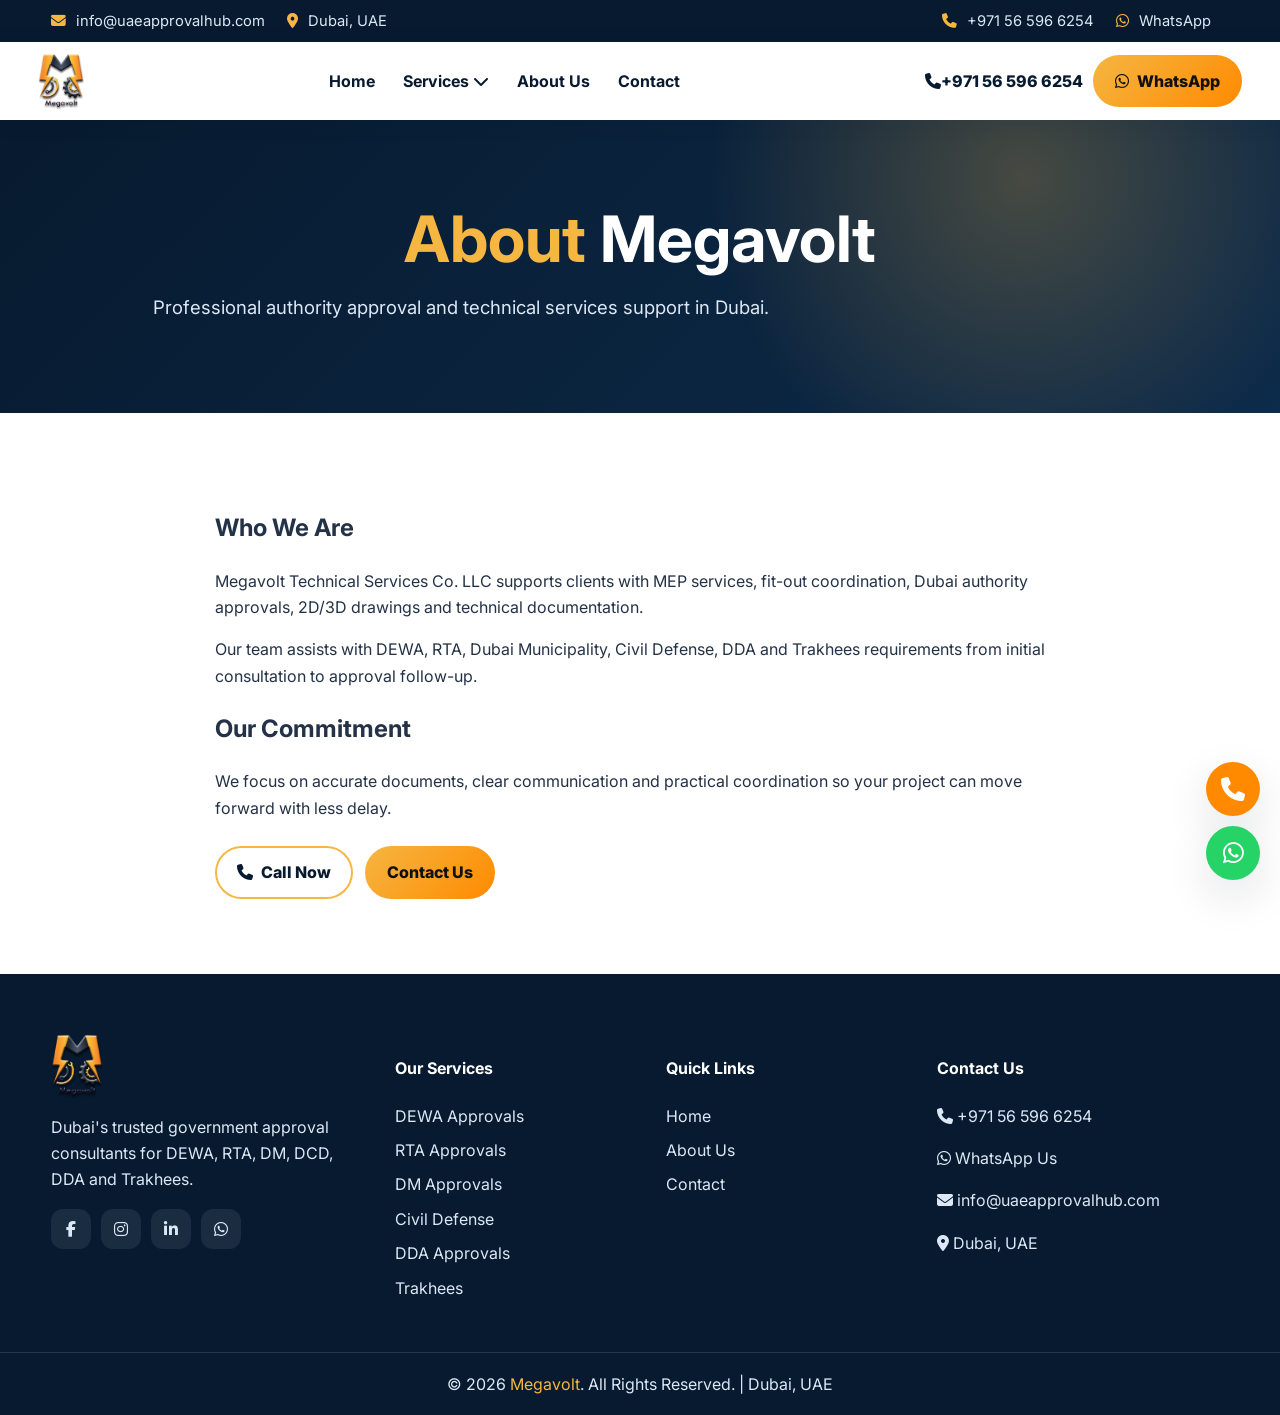
<file: about.html>
<!DOCTYPE html>
<html lang="en">
<head>
<meta charset="UTF-8" />
<meta name="viewport" content="width=device-width, initial-scale=1.0" />
<title>About Megavolt | Dubai Approval Consultants</title>
<meta name="description" content="About Megavolt Technical Services Co LLC, Dubai approval consultants for DEWA, RTA, DM, DCD, DDA and Trakhees." />
<meta name="keywords" content="Dubai approvals, authority approvals, DEWA, RTA, DM, DCD, DDA, Trakhees" />
<link rel="stylesheet" href="css/style.css" />
<link rel="stylesheet" href="https://cdnjs.cloudflare.com/ajax/libs/font-awesome/6.5.0/css/all.min.css" />
<link href="https://fonts.googleapis.com/css2?family=Inter:wght@400;500;600;700;800;900&display=swap" rel="stylesheet" />
<!-- Google Tag Manager -->
<script>
(function(w,d,s,l,i){w[l]=w[l]||[];w[l].push({'gtm.start':
new Date().getTime(),event:'gtm.js'});var f=d.getElementsByTagName(s)[0],
j=d.createElement(s),dl=l!='dataLayer'?'&l='+l:'';j.async=true;j.src=
'https://www.googletagmanager.com/gtm.js?id='+i+dl;
f.parentNode.insertBefore(j,f);
})(window,document,'script','dataLayer','GTM-P4CZBRNS');
</script>
<!-- End Google Tag Manager -->
</head>
<body>
<!-- Google Tag Manager (noscript) -->
<noscript>
<iframe src="https://www.googletagmanager.com/ns.html?id=GTM-P4CZBRNS"
height="0" width="0"
style="display:none;visibility:hidden"></iframe>
</noscript>
<!-- End Google Tag Manager (noscript) -->
<div class="top-bar">
  <div class="container top-bar-content">
    <div class="top-bar-left">
      <a href="mailto:info@uaeapprovalhub.com"><i class="fas fa-envelope"></i> info@uaeapprovalhub.com</a>
      <a href="https://maps.google.com/?q=Dubai,UAE" target="_blank" rel="noopener"><i class="fas fa-map-marker-alt"></i> Dubai, UAE</a>
    </div>
    <div class="top-bar-right">
      <a class="call-link" href="tel:+971565966254"><i class="fas fa-phone"></i> +971 56 596 6254</a>
      <a href="https://wa.me/971565966254" target="_blank" rel="noopener"><i class="fab fa-whatsapp"></i> WhatsApp</a>
    </div>
  </div>
</div>
<nav class="navbar">
  <div class="nav-container">
    <a href="index.html" class="nav-logo" aria-label="Megavolt home"><img src="images/logo.png" alt="Megavolt Technical Services"></a>
    <ul class="nav-menu" id="navMenu">
<li class="nav-item"><a href="index.html" class="nav-link">Home</a></li>
<li class="nav-item dropdown">
  <a href="#" class="nav-link">Services <i class="fas fa-chevron-down"></i></a>
  <ul class="dropdown-menu">
    <li><a href="dewa.html" class="dropdown-item"><i class="fas fa-bolt"></i> DEWA Approvals</a></li>
    <li><a href="rta.html" class="dropdown-item"><i class="fas fa-road"></i> RTA Approvals</a></li>
    <li><a href="dm.html" class="dropdown-item"><i class="fas fa-landmark"></i> DM Approvals</a></li>
    <li><a href="dcd.html" class="dropdown-item"><i class="fas fa-fire-extinguisher"></i> DCD Civil Defense</a></li>
    <li><a href="dda.html" class="dropdown-item"><i class="fas fa-hard-hat"></i> DDA Approvals</a></li>
    <li><a href="trakhees.html" class="dropdown-item"><i class="fas fa-cogs"></i> Trakhees Approvals</a></li>
  </ul>
</li>
<li class="nav-item"><a href="about.html" class="nav-link">About Us</a></li>
<li class="nav-item"><a href="contact.html" class="nav-link">Contact</a></li>
</ul>
    <div class="nav-cta">
      <a class="nav-phone call-link" href="tel:+971565966254"><i class="fas fa-phone"></i><span>+971 56 596 6254</span></a>
      <a href="https://wa.me/971565966254" class="btn btn-primary" target="_blank" rel="noopener"><i class="fab fa-whatsapp"></i> WhatsApp</a>
    </div>
    <button class="nav-toggle" id="navToggle" aria-label="Open menu"><span></span><span></span><span></span></button>
  </div>
</nav>
<section class="page-hero"><div class="container"><h1><span>About</span> Megavolt</h1><p>Professional authority approval and technical services support in Dubai.</p></div></section>
<section class="section"><div class="container content-narrow"><h2>Who We Are</h2><p>Megavolt Technical Services Co. LLC supports clients with MEP services, fit-out coordination, Dubai authority approvals, 2D/3D drawings and technical documentation.</p><p>Our team assists with DEWA, RTA, Dubai Municipality, Civil Defense, DDA and Trakhees requirements from initial consultation to approval follow-up.</p><h2>Our Commitment</h2><p>We focus on accurate documents, clear communication and practical coordination so your project can move forward with less delay.</p><div class="hero-actions"><a href="tel:+971565966254" class="btn btn-secondary call-link"><i class="fas fa-phone"></i> Call Now</a><a href="contact.html" class="btn btn-primary">Contact Us</a></div></div></section>
<footer class="footer">
  <div class="container footer-grid">
    <div class="footer-brand">
      <a href="index.html" class="footer-logo"><img src="images/logo.png" alt="Megavolt Technical Services"></a>
      <p>Dubai's trusted government approval consultants for DEWA, RTA, DM, DCD, DDA and Trakhees.</p>
      <div class="footer-social">
        <a href="#" aria-label="Facebook"><i class="fab fa-facebook-f"></i></a>
        <a href="#" aria-label="Instagram"><i class="fab fa-instagram"></i></a>
        <a href="#" aria-label="LinkedIn"><i class="fab fa-linkedin-in"></i></a>
        <a href="https://wa.me/971565966254" target="_blank" rel="noopener" aria-label="WhatsApp"><i class="fab fa-whatsapp"></i></a>
      </div>
    </div>
    <div class="footer-col">
      <h4>Our Services</h4>
      <ul>
        <li><a href="dewa.html">DEWA Approvals</a></li><li><a href="rta.html">RTA Approvals</a></li>
        <li><a href="dm.html">DM Approvals</a></li><li><a href="dcd.html">Civil Defense</a></li>
        <li><a href="dda.html">DDA Approvals</a></li><li><a href="trakhees.html">Trakhees</a></li>
      </ul>
    </div>
    <div class="footer-col">
      <h4>Quick Links</h4><ul><li><a href="index.html">Home</a></li><li><a href="about.html">About Us</a></li><li><a href="contact.html">Contact</a></li></ul>
    </div>
    <div class="footer-col">
      <h4>Contact Us</h4>
      <p><a class="call-link" href="tel:+971565966254"><i class="fas fa-phone"></i> +971 56 596 6254</a></p>
      <p><a href="https://wa.me/971565966254" target="_blank" rel="noopener"><i class="fab fa-whatsapp"></i> WhatsApp Us</a></p>
      <p><a href="mailto:info@uaeapprovalhub.com"><i class="fas fa-envelope"></i> info@uaeapprovalhub.com</a></p>
      <p><i class="fas fa-map-marker-alt"></i> Dubai, UAE</p>
    </div>
  </div>
  <div class="footer-bottom">© 2026 <span>Megavolt</span>. All Rights Reserved. | Dubai, UAE</div>
</footer>
<a href="tel:+971565966254" class="call-float" aria-label="Call Megavolt"><i class="fas fa-phone"></i></a>
<a href="https://wa.me/971565966254" class="whatsapp-float" target="_blank" rel="noopener" aria-label="WhatsApp Megavolt"><i class="fab fa-whatsapp"></i></a>
<script src="js/main.js"></script>
</body></html>
</file>
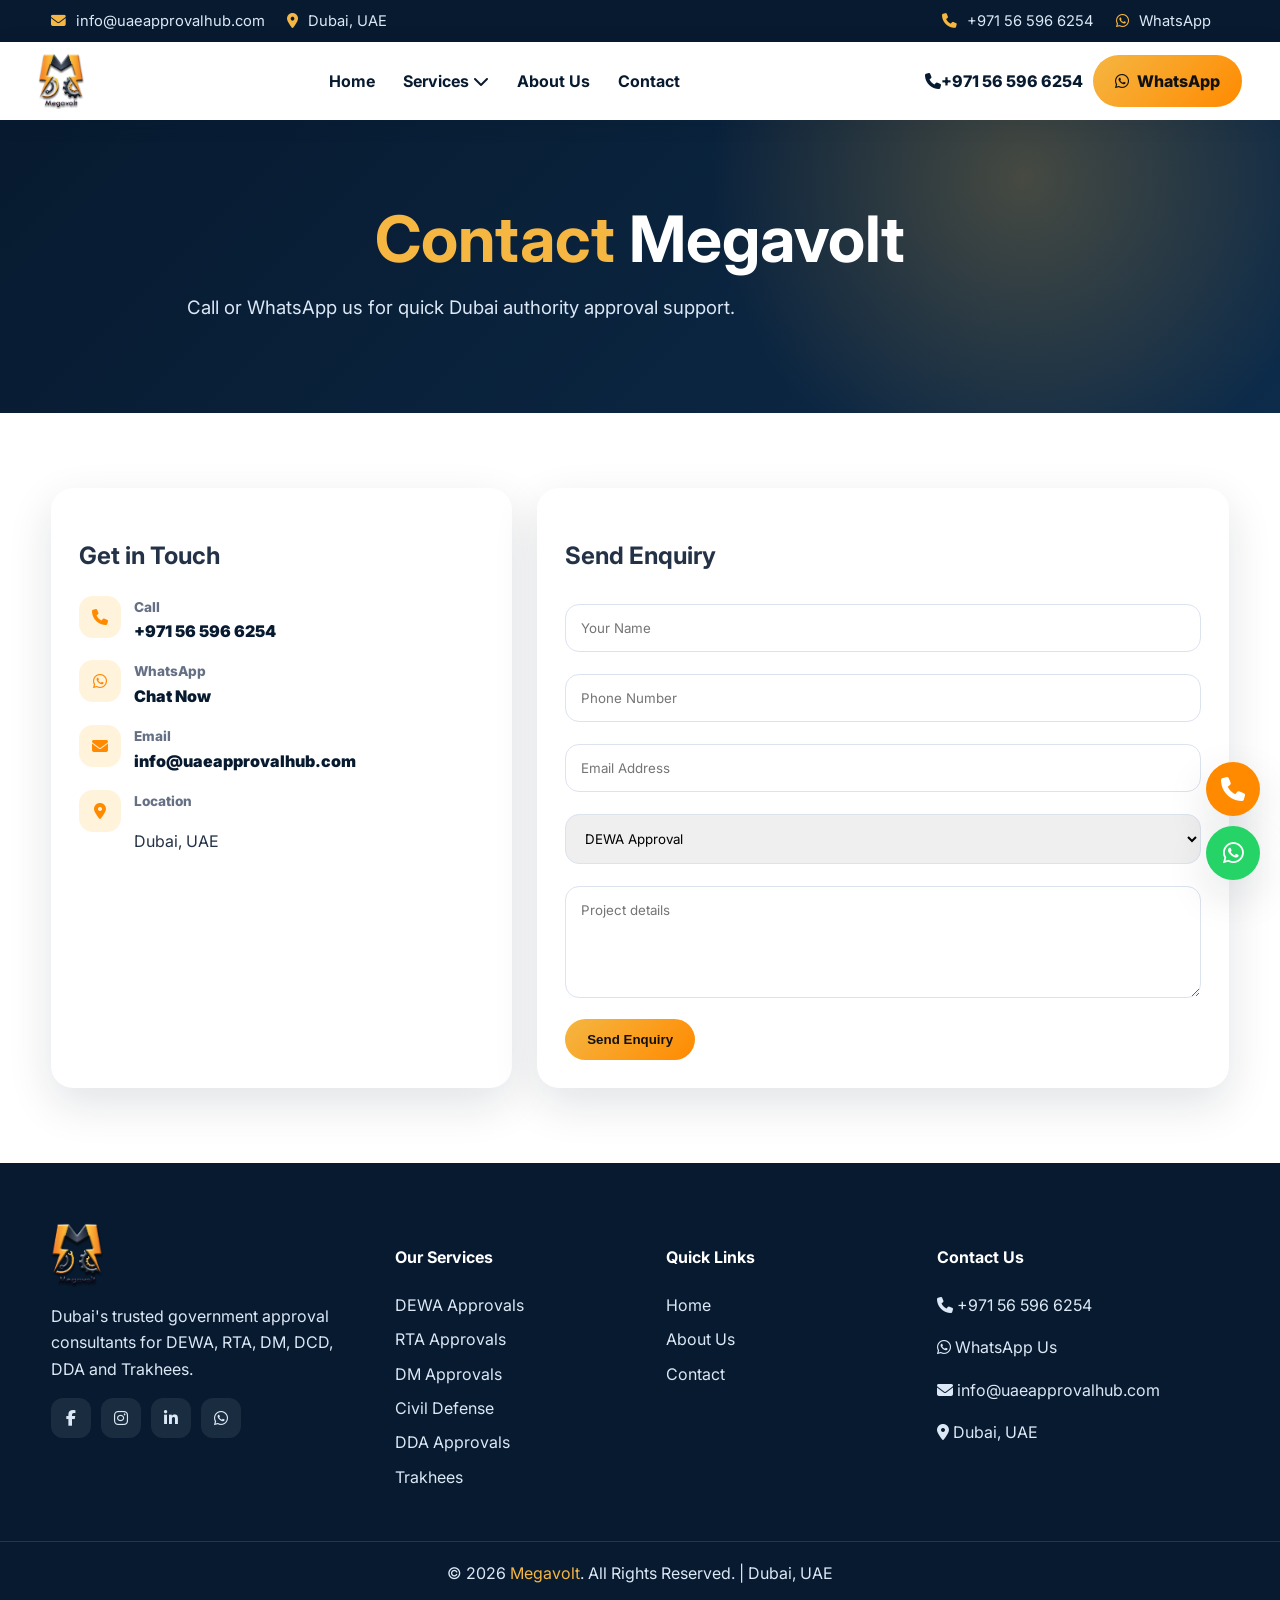
<file: contact.html>
<!DOCTYPE html>
<html lang="en">
<head>
<meta charset="UTF-8" />
<meta name="viewport" content="width=device-width, initial-scale=1.0" />
<title>Contact Megavolt | Dubai Authority Approval Support</title>
<meta name="description" content="Contact Megavolt for DEWA, RTA, DM, DCD, DDA and Trakhees approvals in Dubai." />
<meta name="keywords" content="Dubai approvals, authority approvals, DEWA, RTA, DM, DCD, DDA, Trakhees" />
<link rel="stylesheet" href="css/style.css" />
<link rel="stylesheet" href="https://cdnjs.cloudflare.com/ajax/libs/font-awesome/6.5.0/css/all.min.css" />
<link href="https://fonts.googleapis.com/css2?family=Inter:wght@400;500;600;700;800;900&display=swap" rel="stylesheet" />
<!-- Google Tag Manager -->
<script>
(function(w,d,s,l,i){w[l]=w[l]||[];w[l].push({'gtm.start':
new Date().getTime(),event:'gtm.js'});var f=d.getElementsByTagName(s)[0],
j=d.createElement(s),dl=l!='dataLayer'?'&l='+l:'';j.async=true;j.src=
'https://www.googletagmanager.com/gtm.js?id='+i+dl;
f.parentNode.insertBefore(j,f);
})(window,document,'script','dataLayer','GTM-P4CZBRNS');
</script>
<!-- End Google Tag Manager -->
</head>
<body>
<!-- Google Tag Manager (noscript) -->
<noscript>
<iframe src="https://www.googletagmanager.com/ns.html?id=GTM-P4CZBRNS"
height="0" width="0"
style="display:none;visibility:hidden"></iframe>
</noscript>
<!-- End Google Tag Manager (noscript) -->
<div class="top-bar">
  <div class="container top-bar-content">
    <div class="top-bar-left">
      <a href="mailto:info@uaeapprovalhub.com"><i class="fas fa-envelope"></i> info@uaeapprovalhub.com</a>
      <a href="https://maps.google.com/?q=Dubai,UAE" target="_blank" rel="noopener"><i class="fas fa-map-marker-alt"></i> Dubai, UAE</a>
    </div>
    <div class="top-bar-right">
      <a class="call-link" href="tel:+971565966254"><i class="fas fa-phone"></i> +971 56 596 6254</a>
      <a href="https://wa.me/971565966254" target="_blank" rel="noopener"><i class="fab fa-whatsapp"></i> WhatsApp</a>
    </div>
  </div>
</div>
<nav class="navbar">
  <div class="nav-container">
    <a href="index.html" class="nav-logo" aria-label="Megavolt home"><img src="images/logo.png" alt="Megavolt Technical Services"></a>
    <ul class="nav-menu" id="navMenu">
<li class="nav-item"><a href="index.html" class="nav-link">Home</a></li>
<li class="nav-item dropdown">
  <a href="#" class="nav-link">Services <i class="fas fa-chevron-down"></i></a>
  <ul class="dropdown-menu">
    <li><a href="dewa.html" class="dropdown-item"><i class="fas fa-bolt"></i> DEWA Approvals</a></li>
    <li><a href="rta.html" class="dropdown-item"><i class="fas fa-road"></i> RTA Approvals</a></li>
    <li><a href="dm.html" class="dropdown-item"><i class="fas fa-landmark"></i> DM Approvals</a></li>
    <li><a href="dcd.html" class="dropdown-item"><i class="fas fa-fire-extinguisher"></i> DCD Civil Defense</a></li>
    <li><a href="dda.html" class="dropdown-item"><i class="fas fa-hard-hat"></i> DDA Approvals</a></li>
    <li><a href="trakhees.html" class="dropdown-item"><i class="fas fa-cogs"></i> Trakhees Approvals</a></li>
  </ul>
</li>
<li class="nav-item"><a href="about.html" class="nav-link">About Us</a></li>
<li class="nav-item"><a href="contact.html" class="nav-link">Contact</a></li>
</ul>
    <div class="nav-cta">
      <a class="nav-phone call-link" href="tel:+971565966254"><i class="fas fa-phone"></i><span>+971 56 596 6254</span></a>
      <a href="https://wa.me/971565966254" class="btn btn-primary" target="_blank" rel="noopener"><i class="fab fa-whatsapp"></i> WhatsApp</a>
    </div>
    <button class="nav-toggle" id="navToggle" aria-label="Open menu"><span></span><span></span><span></span></button>
  </div>
</nav>
<section class="page-hero"><div class="container"><h1><span>Contact</span> Megavolt</h1><p>Call or WhatsApp us for quick Dubai authority approval support.</p></div></section>
<section class="section"><div class="container contact-grid">
  <div class="contact-card"><h2>Get in Touch</h2><div class="contact-item"><i class="fas fa-phone"></i><div><span>Call</span><a class="call-link" href="tel:+971565966254">+971 56 596 6254</a></div></div><div class="contact-item"><i class="fab fa-whatsapp"></i><div><span>WhatsApp</span><a href="https://wa.me/971565966254" target="_blank" rel="noopener">Chat Now</a></div></div><div class="contact-item"><i class="fas fa-envelope"></i><div><span>Email</span><a href="mailto:info@uaeapprovalhub.com">info@uaeapprovalhub.com</a></div></div><div class="contact-item"><i class="fas fa-map-marker-alt"></i><div><span>Location</span><p>Dubai, UAE</p></div></div></div>
  <form class="contact-form" action="mailto:info@uaeapprovalhub.com" method="post" enctype="text/plain"><h2>Send Enquiry</h2><input name="Name" placeholder="Your Name" required><input name="Phone" placeholder="Phone Number" required><input name="Email" type="email" placeholder="Email Address"><select name="Service"><option>DEWA Approval</option><option>RTA Approval</option><option>DM Approval</option><option>DCD Approval</option><option>DDA Approval</option><option>Trakhees Approval</option></select><textarea name="Message" placeholder="Project details" rows="5"></textarea><button class="btn btn-primary" type="submit">Send Enquiry</button></form>
</div></section>
<footer class="footer">
  <div class="container footer-grid">
    <div class="footer-brand">
      <a href="index.html" class="footer-logo"><img src="images/logo.png" alt="Megavolt Technical Services"></a>
      <p>Dubai's trusted government approval consultants for DEWA, RTA, DM, DCD, DDA and Trakhees.</p>
      <div class="footer-social">
        <a href="#" aria-label="Facebook"><i class="fab fa-facebook-f"></i></a>
        <a href="#" aria-label="Instagram"><i class="fab fa-instagram"></i></a>
        <a href="#" aria-label="LinkedIn"><i class="fab fa-linkedin-in"></i></a>
        <a href="https://wa.me/971565966254" target="_blank" rel="noopener" aria-label="WhatsApp"><i class="fab fa-whatsapp"></i></a>
      </div>
    </div>
    <div class="footer-col">
      <h4>Our Services</h4>
      <ul>
        <li><a href="dewa.html">DEWA Approvals</a></li><li><a href="rta.html">RTA Approvals</a></li>
        <li><a href="dm.html">DM Approvals</a></li><li><a href="dcd.html">Civil Defense</a></li>
        <li><a href="dda.html">DDA Approvals</a></li><li><a href="trakhees.html">Trakhees</a></li>
      </ul>
    </div>
    <div class="footer-col">
      <h4>Quick Links</h4><ul><li><a href="index.html">Home</a></li><li><a href="about.html">About Us</a></li><li><a href="contact.html">Contact</a></li></ul>
    </div>
    <div class="footer-col">
      <h4>Contact Us</h4>
      <p><a class="call-link" href="tel:+971565966254"><i class="fas fa-phone"></i> +971 56 596 6254</a></p>
      <p><a href="https://wa.me/971565966254" target="_blank" rel="noopener"><i class="fab fa-whatsapp"></i> WhatsApp Us</a></p>
      <p><a href="mailto:info@uaeapprovalhub.com"><i class="fas fa-envelope"></i> info@uaeapprovalhub.com</a></p>
      <p><i class="fas fa-map-marker-alt"></i> Dubai, UAE</p>
    </div>
  </div>
  <div class="footer-bottom">© 2026 <span>Megavolt</span>. All Rights Reserved. | Dubai, UAE</div>
</footer>
<a href="tel:+971565966254" class="call-float" aria-label="Call Megavolt"><i class="fas fa-phone"></i></a>
<a href="https://wa.me/971565966254" class="whatsapp-float" target="_blank" rel="noopener" aria-label="WhatsApp Megavolt"><i class="fab fa-whatsapp"></i></a>
<script src="js/main.js"></script>
</body></html>
</file>
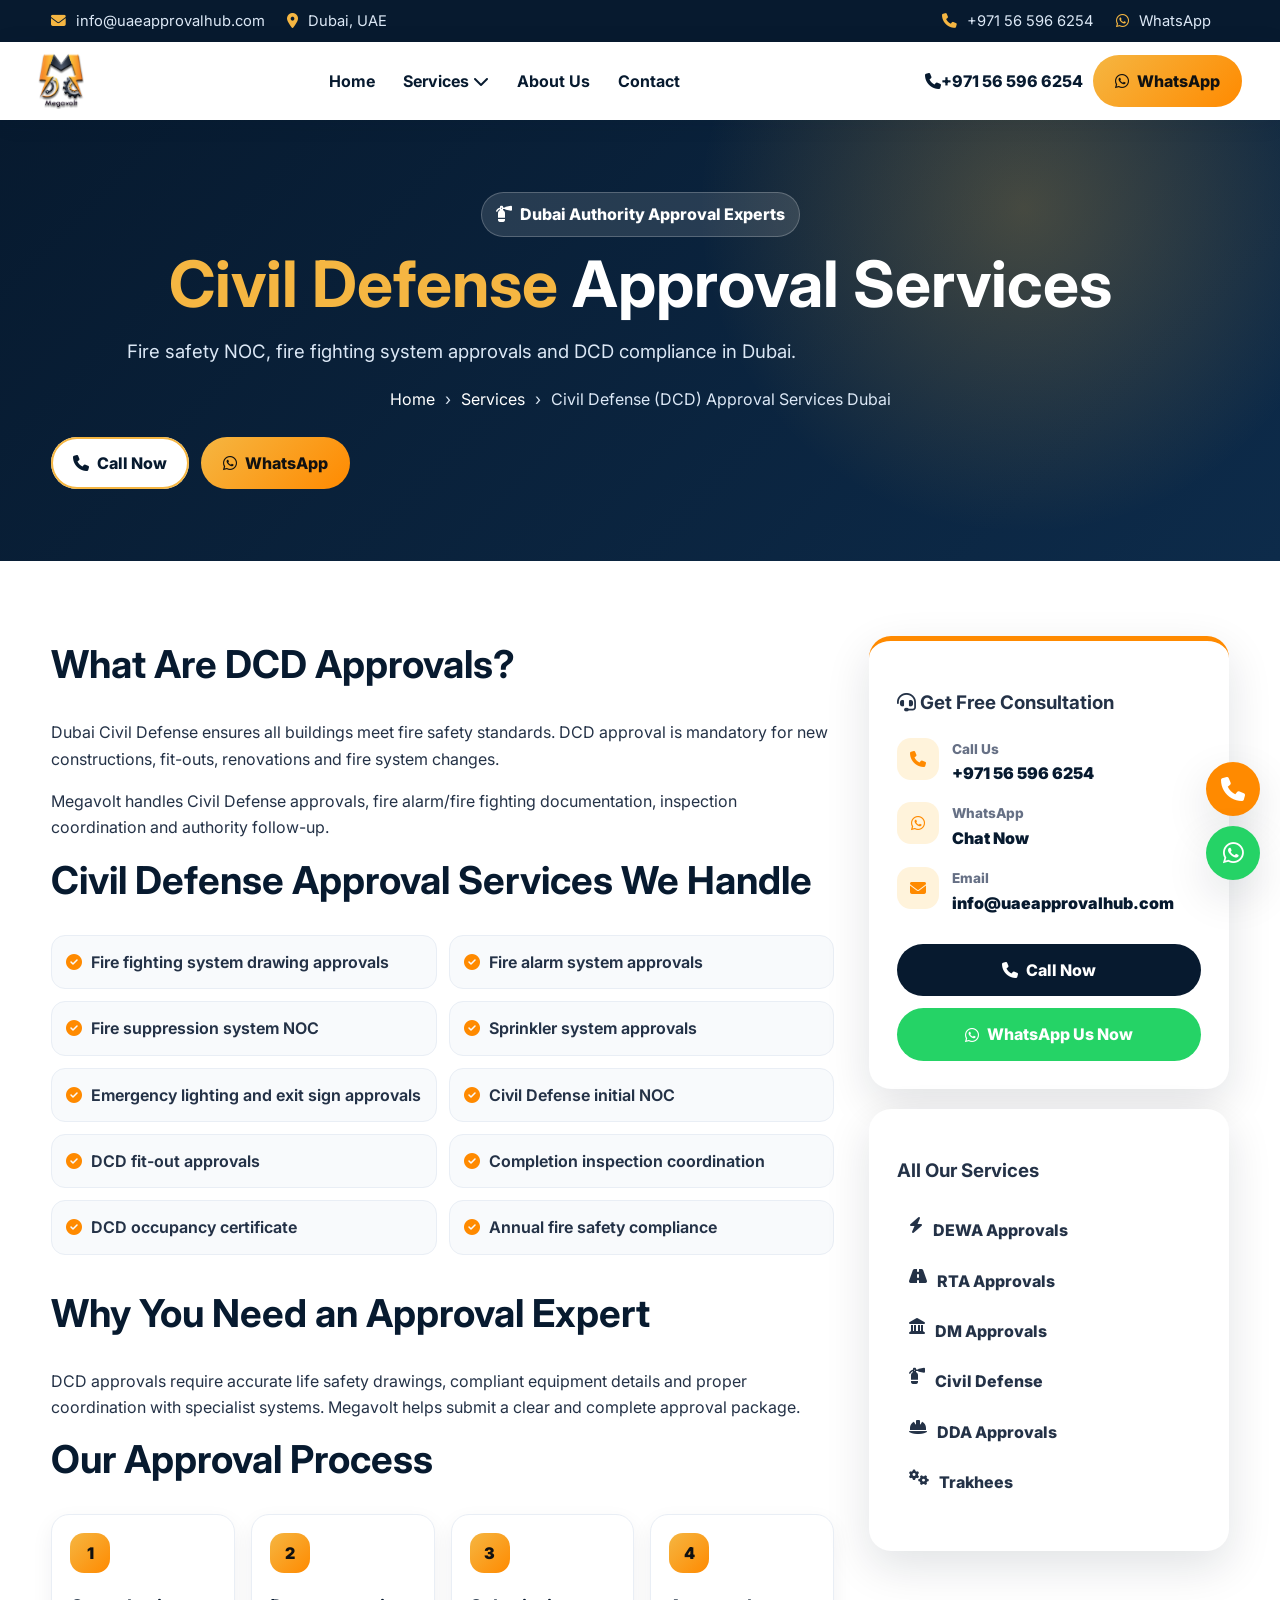
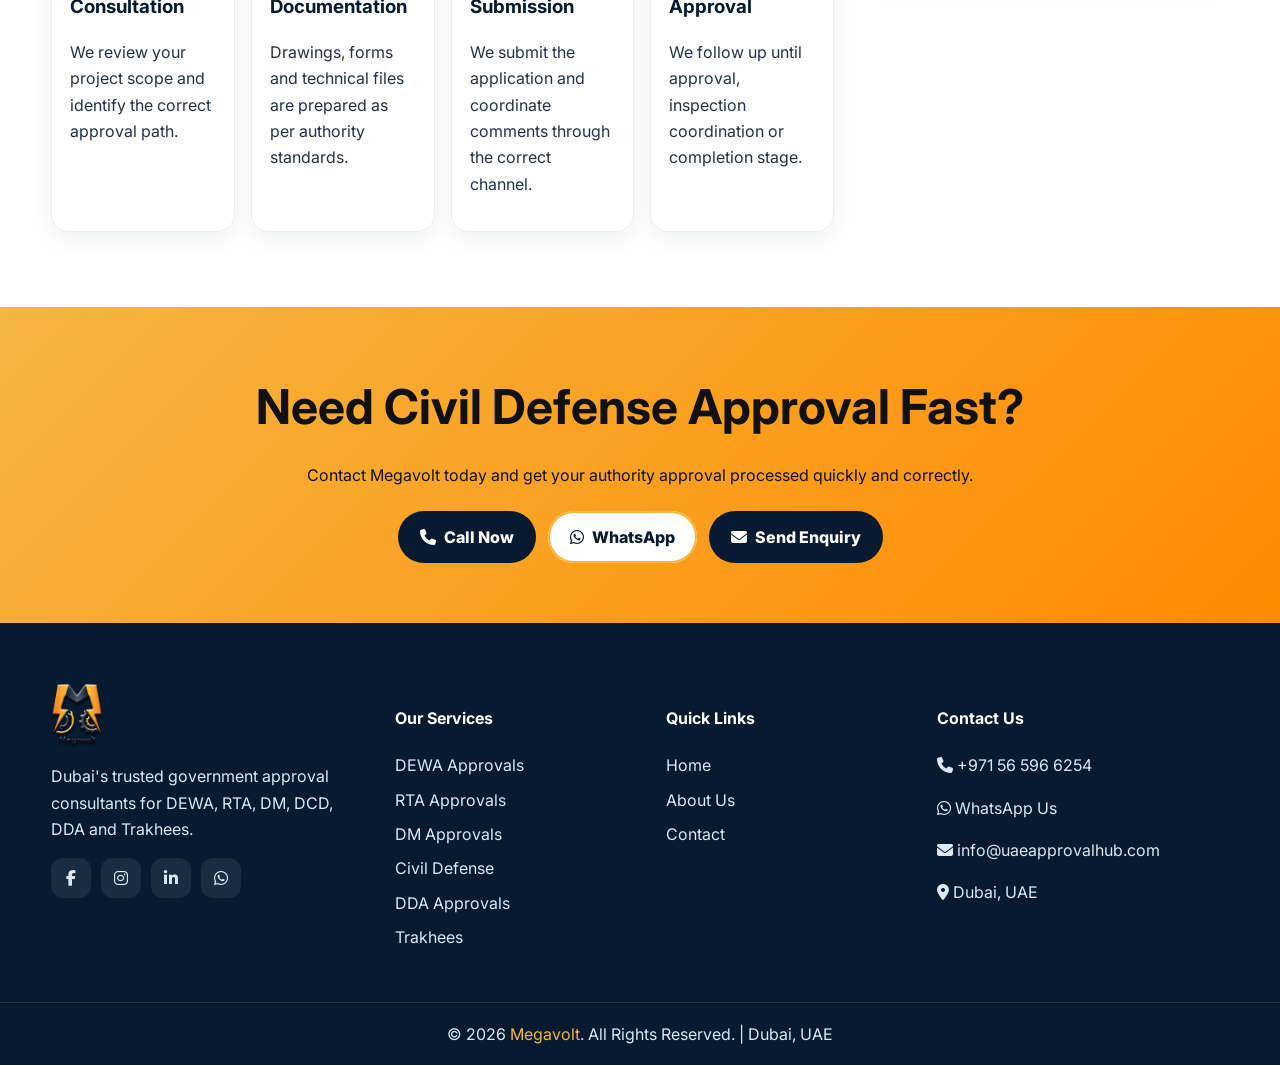
<file: dcd.html>
<!DOCTYPE html>
<html lang="en">
<head>
<meta charset="UTF-8" />
<meta name="viewport" content="width=device-width, initial-scale=1.0" />
<title>Civil Defense (DCD) Approval Services Dubai | Megavolt</title>
<meta name="description" content="Dubai Civil Defense fire safety approvals, fire fighting NOC, suppression drawings. Megavolt — +971 56 596 6254" />
<meta name="keywords" content="DCD approval Dubai, Civil Defense approval, fire fighting approval, fire alarm approval, DCD NOC" />
<link rel="stylesheet" href="css/style.css" />
<link rel="stylesheet" href="https://cdnjs.cloudflare.com/ajax/libs/font-awesome/6.5.0/css/all.min.css" />
<link href="https://fonts.googleapis.com/css2?family=Inter:wght@400;500;600;700;800;900&display=swap" rel="stylesheet" />
<!-- Google Tag Manager -->
<script>
(function(w,d,s,l,i){w[l]=w[l]||[];w[l].push({'gtm.start':
new Date().getTime(),event:'gtm.js'});var f=d.getElementsByTagName(s)[0],
j=d.createElement(s),dl=l!='dataLayer'?'&l='+l:'';j.async=true;j.src=
'https://www.googletagmanager.com/gtm.js?id='+i+dl;
f.parentNode.insertBefore(j,f);
})(window,document,'script','dataLayer','GTM-P4CZBRNS');
</script>
<!-- End Google Tag Manager -->
</head>
<body>
<!-- Google Tag Manager (noscript) -->
<noscript>
<iframe src="https://www.googletagmanager.com/ns.html?id=GTM-P4CZBRNS"
height="0" width="0"
style="display:none;visibility:hidden"></iframe>
</noscript>
<!-- End Google Tag Manager (noscript) -->
<div class="top-bar">
  <div class="container top-bar-content">
    <div class="top-bar-left">
      <a href="mailto:info@uaeapprovalhub.com"><i class="fas fa-envelope"></i> info@uaeapprovalhub.com</a>
      <a href="https://maps.google.com/?q=Dubai,UAE" target="_blank" rel="noopener"><i class="fas fa-map-marker-alt"></i> Dubai, UAE</a>
    </div>
    <div class="top-bar-right">
      <a class="call-link" href="tel:+971565966254"><i class="fas fa-phone"></i> +971 56 596 6254</a>
      <a href="https://wa.me/971565966254" target="_blank" rel="noopener"><i class="fab fa-whatsapp"></i> WhatsApp</a>
    </div>
  </div>
</div>
<nav class="navbar">
  <div class="nav-container">
    <a href="index.html" class="nav-logo" aria-label="Megavolt home"><img src="images/logo.png" alt="Megavolt Technical Services"></a>
    <ul class="nav-menu" id="navMenu">
<li class="nav-item"><a href="index.html" class="nav-link">Home</a></li>
<li class="nav-item dropdown">
  <a href="#" class="nav-link">Services <i class="fas fa-chevron-down"></i></a>
  <ul class="dropdown-menu">
    <li><a href="dewa.html" class="dropdown-item"><i class="fas fa-bolt"></i> DEWA Approvals</a></li>
    <li><a href="rta.html" class="dropdown-item"><i class="fas fa-road"></i> RTA Approvals</a></li>
    <li><a href="dm.html" class="dropdown-item"><i class="fas fa-landmark"></i> DM Approvals</a></li>
    <li><a href="dcd.html" class="dropdown-item"><i class="fas fa-fire-extinguisher"></i> DCD Civil Defense</a></li>
    <li><a href="dda.html" class="dropdown-item"><i class="fas fa-hard-hat"></i> DDA Approvals</a></li>
    <li><a href="trakhees.html" class="dropdown-item"><i class="fas fa-cogs"></i> Trakhees Approvals</a></li>
  </ul>
</li>
<li class="nav-item"><a href="about.html" class="nav-link">About Us</a></li>
<li class="nav-item"><a href="contact.html" class="nav-link">Contact</a></li>
</ul>
    <div class="nav-cta">
      <a class="nav-phone call-link" href="tel:+971565966254"><i class="fas fa-phone"></i><span>+971 56 596 6254</span></a>
      <a href="https://wa.me/971565966254" class="btn btn-primary" target="_blank" rel="noopener"><i class="fab fa-whatsapp"></i> WhatsApp</a>
    </div>
    <button class="nav-toggle" id="navToggle" aria-label="Open menu"><span></span><span></span><span></span></button>
  </div>
</nav>
<section class="page-hero">
  <div class="container">
    <div class="hero-badge"><i class="fas fa-fire-extinguisher"></i> Dubai Authority Approval Experts</div>
    <h1><span>Civil Defense</span> Approval Services</h1>
    <p>Fire safety NOC, fire fighting system approvals and DCD compliance in Dubai.</p>
    <div class="breadcrumb"><a href="index.html">Home</a><span>›</span><a href="index.html#services">Services</a><span>›</span><span>Civil Defense (DCD) Approval Services Dubai</span></div>
    <div class="hero-actions">
      <a href="tel:+971565966254" class="btn btn-secondary call-link"><i class="fas fa-phone"></i> Call Now</a>
      <a href="https://wa.me/971565966254" class="btn btn-primary" target="_blank" rel="noopener"><i class="fab fa-whatsapp"></i> WhatsApp</a>
    </div>
  </div>
</section>
<section class="service-detail">
  <div class="container service-detail-grid">
    <main class="service-content">
      <h2>What Are DCD Approvals?</h2>
      <p>Dubai Civil Defense ensures all buildings meet fire safety standards. DCD approval is mandatory for new constructions, fit-outs, renovations and fire system changes.</p><p>Megavolt handles Civil Defense approvals, fire alarm/fire fighting documentation, inspection coordination and authority follow-up.</p>
      <h2>Civil Defense Approval Services We Handle</h2>
      <ul class="service-list"><li><i class="fas fa-check-circle"></i>Fire fighting system drawing approvals</li><li><i class="fas fa-check-circle"></i>Fire alarm system approvals</li><li><i class="fas fa-check-circle"></i>Fire suppression system NOC</li><li><i class="fas fa-check-circle"></i>Sprinkler system approvals</li><li><i class="fas fa-check-circle"></i>Emergency lighting and exit sign approvals</li><li><i class="fas fa-check-circle"></i>Civil Defense initial NOC</li><li><i class="fas fa-check-circle"></i>DCD fit-out approvals</li><li><i class="fas fa-check-circle"></i>Completion inspection coordination</li><li><i class="fas fa-check-circle"></i>DCD occupancy certificate</li><li><i class="fas fa-check-circle"></i>Annual fire safety compliance</li></ul>
      <h2>Why You Need an Approval Expert</h2>
      <p>DCD approvals require accurate life safety drawings, compliant equipment details and proper coordination with specialist systems. Megavolt helps submit a clear and complete approval package.</p>
      <h2>Our Approval Process</h2>
      <div class="steps-grid">
        <div class="step-card"><div class="step-number">1</div><h3>Consultation</h3><p>We review your project scope and identify the correct approval path.</p></div>
        <div class="step-card"><div class="step-number">2</div><h3>Documentation</h3><p>Drawings, forms and technical files are prepared as per authority standards.</p></div>
        <div class="step-card"><div class="step-number">3</div><h3>Submission</h3><p>We submit the application and coordinate comments through the correct channel.</p></div>
        <div class="step-card"><div class="step-number">4</div><h3>Approval</h3><p>We follow up until approval, inspection coordination or completion stage.</p></div>
      </div>
    </main>
    
<aside class="service-sidebar">
  <div class="sidebar-card highlight-card">
    <h3><i class="fas fa-headset"></i> Get Free Consultation</h3>
    <div class="contact-item"><i class="fas fa-phone"></i><div><span>Call Us</span><a class="call-link" href="tel:+971565966254">+971 56 596 6254</a></div></div>
    <div class="contact-item"><i class="fab fa-whatsapp"></i><div><span>WhatsApp</span><a href="https://wa.me/971565966254" target="_blank" rel="noopener">Chat Now</a></div></div>
    <div class="contact-item"><i class="fas fa-envelope"></i><div><span>Email</span><a href="mailto:info@uaeapprovalhub.com">info@uaeapprovalhub.com</a></div></div>
    <a href="tel:+971565966254" class="btn btn-dark call-link full"><i class="fas fa-phone"></i> Call Now</a>
    <a href="https://wa.me/971565966254" class="btn btn-whatsapp full" target="_blank" rel="noopener"><i class="fab fa-whatsapp"></i> WhatsApp Us Now</a>
  </div>
  <div class="sidebar-card">
    <h3>All Our Services</h3>
    <ul class="sidebar-services">
      <li><a href="dewa.html"><i class="fas fa-bolt"></i> DEWA Approvals</a></li>
      <li><a href="rta.html"><i class="fas fa-road"></i> RTA Approvals</a></li>
      <li><a href="dm.html"><i class="fas fa-landmark"></i> DM Approvals</a></li>
      <li><a href="dcd.html"><i class="fas fa-fire-extinguisher"></i> Civil Defense</a></li>
      <li><a href="dda.html"><i class="fas fa-hard-hat"></i> DDA Approvals</a></li>
      <li><a href="trakhees.html"><i class="fas fa-cogs"></i> Trakhees</a></li>
    </ul>
  </div>
</aside>
  </div>
</section>
<section class="cta-banner">
  <div class="container">
    <h2>Need Civil Defense Approval Fast?</h2>
    <p>Contact Megavolt today and get your authority approval processed quickly and correctly.</p>
    <div class="cta-buttons">
      <a href="tel:+971565966254" class="btn btn-dark call-link"><i class="fas fa-phone"></i> Call Now</a>
      <a href="https://wa.me/971565966254" class="btn btn-secondary" target="_blank" rel="noopener"><i class="fab fa-whatsapp"></i> WhatsApp</a>
      <a href="contact.html" class="btn btn-dark"><i class="fas fa-envelope"></i> Send Enquiry</a>
    </div>
  </div>
</section>

<footer class="footer">
  <div class="container footer-grid">
    <div class="footer-brand">
      <a href="index.html" class="footer-logo"><img src="images/logo.png" alt="Megavolt Technical Services"></a>
      <p>Dubai's trusted government approval consultants for DEWA, RTA, DM, DCD, DDA and Trakhees.</p>
      <div class="footer-social">
        <a href="#" aria-label="Facebook"><i class="fab fa-facebook-f"></i></a>
        <a href="#" aria-label="Instagram"><i class="fab fa-instagram"></i></a>
        <a href="#" aria-label="LinkedIn"><i class="fab fa-linkedin-in"></i></a>
        <a href="https://wa.me/971565966254" target="_blank" rel="noopener" aria-label="WhatsApp"><i class="fab fa-whatsapp"></i></a>
      </div>
    </div>
    <div class="footer-col">
      <h4>Our Services</h4>
      <ul>
        <li><a href="dewa.html">DEWA Approvals</a></li><li><a href="rta.html">RTA Approvals</a></li>
        <li><a href="dm.html">DM Approvals</a></li><li><a href="dcd.html">Civil Defense</a></li>
        <li><a href="dda.html">DDA Approvals</a></li><li><a href="trakhees.html">Trakhees</a></li>
      </ul>
    </div>
    <div class="footer-col">
      <h4>Quick Links</h4><ul><li><a href="index.html">Home</a></li><li><a href="about.html">About Us</a></li><li><a href="contact.html">Contact</a></li></ul>
    </div>
    <div class="footer-col">
      <h4>Contact Us</h4>
      <p><a class="call-link" href="tel:+971565966254"><i class="fas fa-phone"></i> +971 56 596 6254</a></p>
      <p><a href="https://wa.me/971565966254" target="_blank" rel="noopener"><i class="fab fa-whatsapp"></i> WhatsApp Us</a></p>
      <p><a href="mailto:info@uaeapprovalhub.com"><i class="fas fa-envelope"></i> info@uaeapprovalhub.com</a></p>
      <p><i class="fas fa-map-marker-alt"></i> Dubai, UAE</p>
    </div>
  </div>
  <div class="footer-bottom">© 2026 <span>Megavolt</span>. All Rights Reserved. | Dubai, UAE</div>
</footer>
<a href="tel:+971565966254" class="call-float" aria-label="Call Megavolt"><i class="fas fa-phone"></i></a>
<a href="https://wa.me/971565966254" class="whatsapp-float" target="_blank" rel="noopener" aria-label="WhatsApp Megavolt"><i class="fab fa-whatsapp"></i></a>
<script src="js/main.js"></script>
</body></html>
</file>
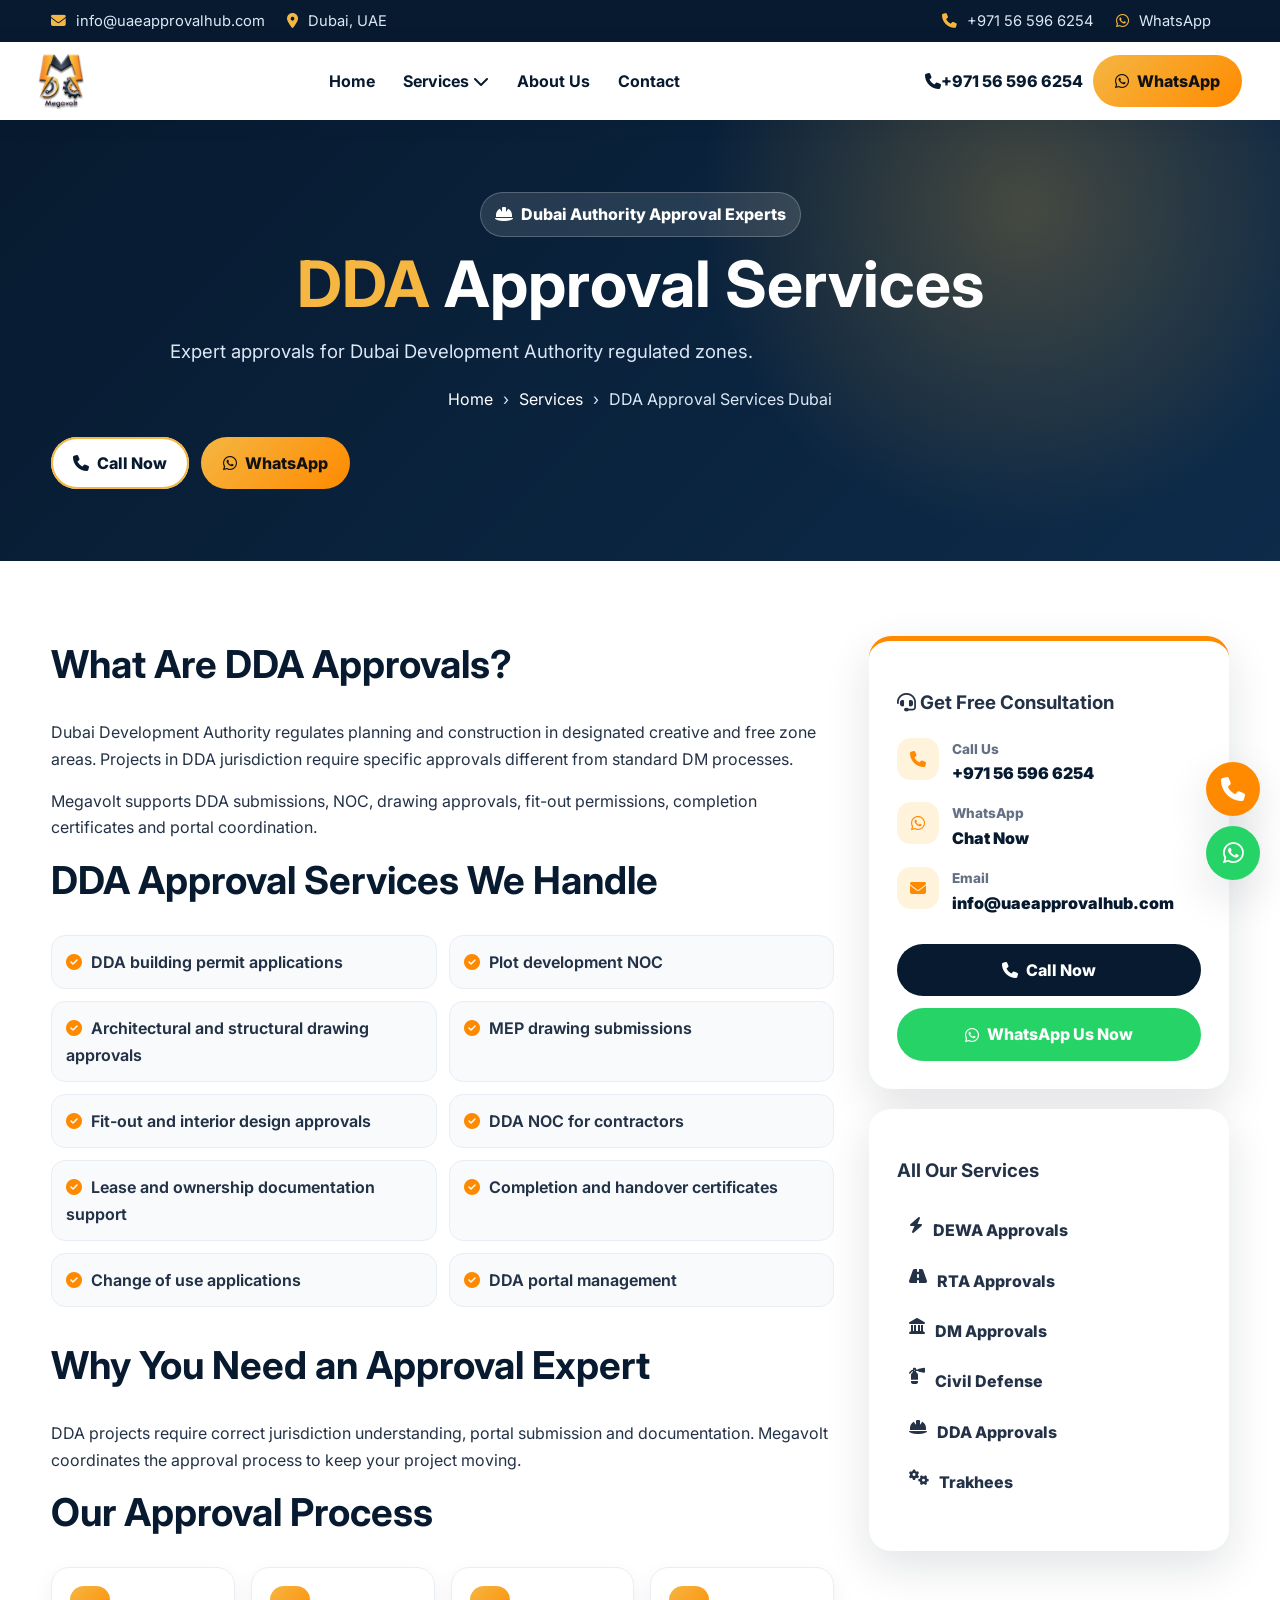
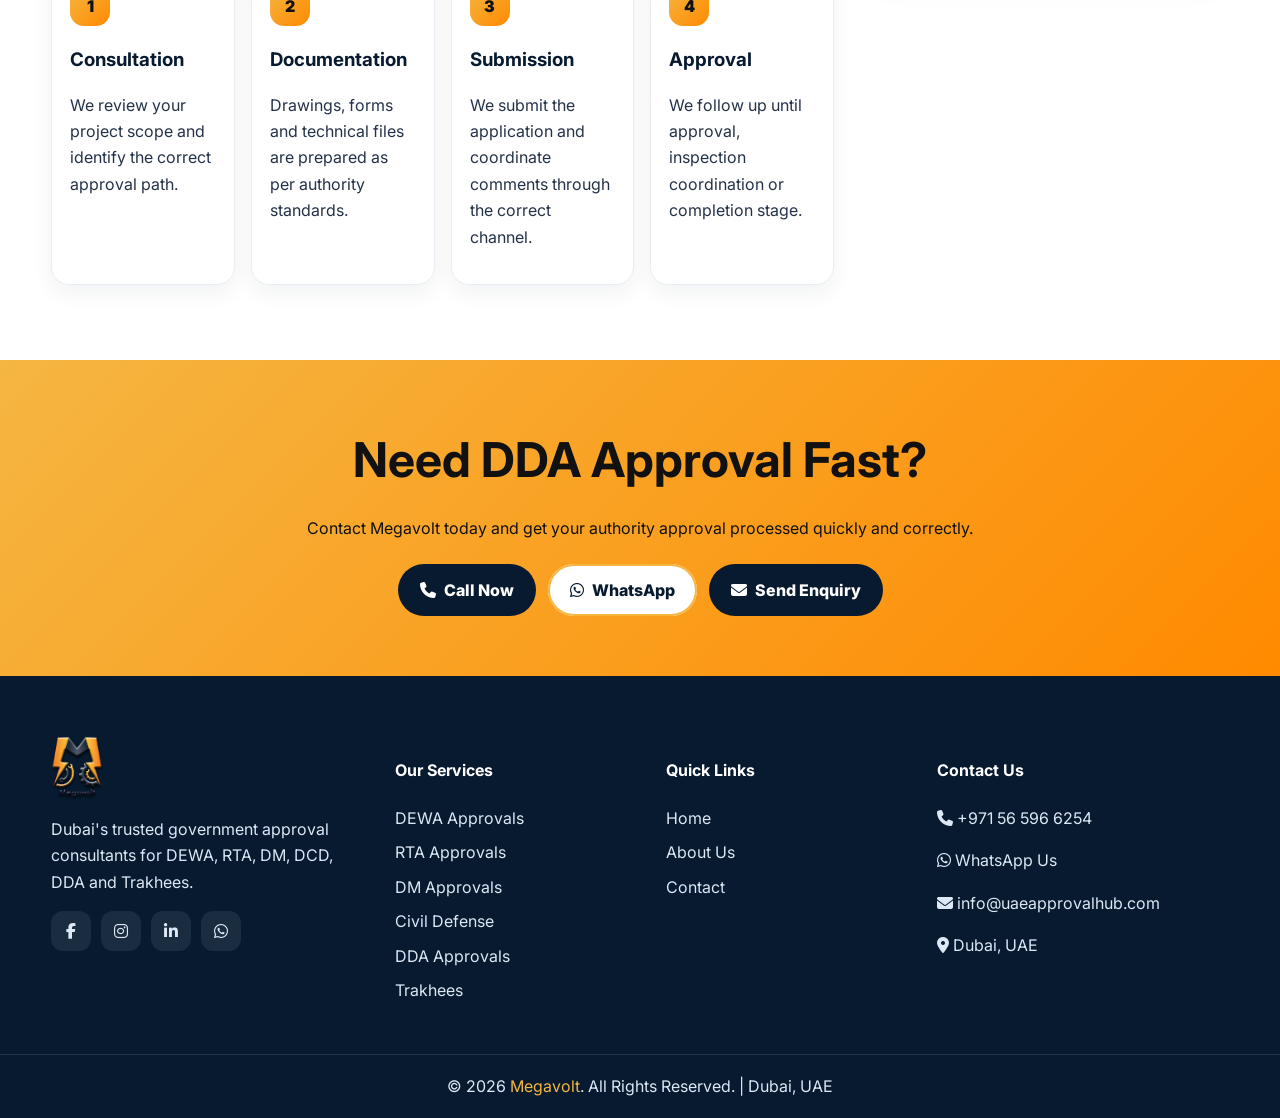
<file: dda.html>
<!DOCTYPE html>
<html lang="en">
<head>
<meta charset="UTF-8" />
<meta name="viewport" content="width=device-width, initial-scale=1.0" />
<title>DDA Approval Services Dubai | Dubai Development Authority | Megavolt</title>
<meta name="description" content="Dubai Development Authority approvals for DDA zones. NOC, drawings, authority coordination by Megavolt. +971 56 596 6254" />
<meta name="keywords" content="DDA approval Dubai, Dubai Development Authority approval, DDA NOC, DDA fitout approval" />
<link rel="stylesheet" href="css/style.css" />
<link rel="stylesheet" href="https://cdnjs.cloudflare.com/ajax/libs/font-awesome/6.5.0/css/all.min.css" />
<link href="https://fonts.googleapis.com/css2?family=Inter:wght@400;500;600;700;800;900&display=swap" rel="stylesheet" />
<!-- Google Tag Manager -->
<script>
(function(w,d,s,l,i){w[l]=w[l]||[];w[l].push({'gtm.start':
new Date().getTime(),event:'gtm.js'});var f=d.getElementsByTagName(s)[0],
j=d.createElement(s),dl=l!='dataLayer'?'&l='+l:'';j.async=true;j.src=
'https://www.googletagmanager.com/gtm.js?id='+i+dl;
f.parentNode.insertBefore(j,f);
})(window,document,'script','dataLayer','GTM-P4CZBRNS');
</script>
<!-- End Google Tag Manager -->
</head>
<body>
<!-- Google Tag Manager (noscript) -->
<noscript>
<iframe src="https://www.googletagmanager.com/ns.html?id=GTM-P4CZBRNS"
height="0" width="0"
style="display:none;visibility:hidden"></iframe>
</noscript>
<!-- End Google Tag Manager (noscript) -->
<div class="top-bar">
  <div class="container top-bar-content">
    <div class="top-bar-left">
      <a href="mailto:info@uaeapprovalhub.com"><i class="fas fa-envelope"></i> info@uaeapprovalhub.com</a>
      <a href="https://maps.google.com/?q=Dubai,UAE" target="_blank" rel="noopener"><i class="fas fa-map-marker-alt"></i> Dubai, UAE</a>
    </div>
    <div class="top-bar-right">
      <a class="call-link" href="tel:+971565966254"><i class="fas fa-phone"></i> +971 56 596 6254</a>
      <a href="https://wa.me/971565966254" target="_blank" rel="noopener"><i class="fab fa-whatsapp"></i> WhatsApp</a>
    </div>
  </div>
</div>
<nav class="navbar">
  <div class="nav-container">
    <a href="index.html" class="nav-logo" aria-label="Megavolt home"><img src="images/logo.png" alt="Megavolt Technical Services"></a>
    <ul class="nav-menu" id="navMenu">
<li class="nav-item"><a href="index.html" class="nav-link">Home</a></li>
<li class="nav-item dropdown">
  <a href="#" class="nav-link">Services <i class="fas fa-chevron-down"></i></a>
  <ul class="dropdown-menu">
    <li><a href="dewa.html" class="dropdown-item"><i class="fas fa-bolt"></i> DEWA Approvals</a></li>
    <li><a href="rta.html" class="dropdown-item"><i class="fas fa-road"></i> RTA Approvals</a></li>
    <li><a href="dm.html" class="dropdown-item"><i class="fas fa-landmark"></i> DM Approvals</a></li>
    <li><a href="dcd.html" class="dropdown-item"><i class="fas fa-fire-extinguisher"></i> DCD Civil Defense</a></li>
    <li><a href="dda.html" class="dropdown-item"><i class="fas fa-hard-hat"></i> DDA Approvals</a></li>
    <li><a href="trakhees.html" class="dropdown-item"><i class="fas fa-cogs"></i> Trakhees Approvals</a></li>
  </ul>
</li>
<li class="nav-item"><a href="about.html" class="nav-link">About Us</a></li>
<li class="nav-item"><a href="contact.html" class="nav-link">Contact</a></li>
</ul>
    <div class="nav-cta">
      <a class="nav-phone call-link" href="tel:+971565966254"><i class="fas fa-phone"></i><span>+971 56 596 6254</span></a>
      <a href="https://wa.me/971565966254" class="btn btn-primary" target="_blank" rel="noopener"><i class="fab fa-whatsapp"></i> WhatsApp</a>
    </div>
    <button class="nav-toggle" id="navToggle" aria-label="Open menu"><span></span><span></span><span></span></button>
  </div>
</nav>
<section class="page-hero">
  <div class="container">
    <div class="hero-badge"><i class="fas fa-hard-hat"></i> Dubai Authority Approval Experts</div>
    <h1><span>DDA</span> Approval Services</h1>
    <p>Expert approvals for Dubai Development Authority regulated zones.</p>
    <div class="breadcrumb"><a href="index.html">Home</a><span>›</span><a href="index.html#services">Services</a><span>›</span><span>DDA Approval Services Dubai</span></div>
    <div class="hero-actions">
      <a href="tel:+971565966254" class="btn btn-secondary call-link"><i class="fas fa-phone"></i> Call Now</a>
      <a href="https://wa.me/971565966254" class="btn btn-primary" target="_blank" rel="noopener"><i class="fab fa-whatsapp"></i> WhatsApp</a>
    </div>
  </div>
</section>
<section class="service-detail">
  <div class="container service-detail-grid">
    <main class="service-content">
      <h2>What Are DDA Approvals?</h2>
      <p>Dubai Development Authority regulates planning and construction in designated creative and free zone areas. Projects in DDA jurisdiction require specific approvals different from standard DM processes.</p><p>Megavolt supports DDA submissions, NOC, drawing approvals, fit-out permissions, completion certificates and portal coordination.</p>
      <h2>DDA Approval Services We Handle</h2>
      <ul class="service-list"><li><i class="fas fa-check-circle"></i>DDA building permit applications</li><li><i class="fas fa-check-circle"></i>Plot development NOC</li><li><i class="fas fa-check-circle"></i>Architectural and structural drawing approvals</li><li><i class="fas fa-check-circle"></i>MEP drawing submissions</li><li><i class="fas fa-check-circle"></i>Fit-out and interior design approvals</li><li><i class="fas fa-check-circle"></i>DDA NOC for contractors</li><li><i class="fas fa-check-circle"></i>Lease and ownership documentation support</li><li><i class="fas fa-check-circle"></i>Completion and handover certificates</li><li><i class="fas fa-check-circle"></i>Change of use applications</li><li><i class="fas fa-check-circle"></i>DDA portal management</li></ul>
      <h2>Why You Need an Approval Expert</h2>
      <p>DDA projects require correct jurisdiction understanding, portal submission and documentation. Megavolt coordinates the approval process to keep your project moving.</p>
      <h2>Our Approval Process</h2>
      <div class="steps-grid">
        <div class="step-card"><div class="step-number">1</div><h3>Consultation</h3><p>We review your project scope and identify the correct approval path.</p></div>
        <div class="step-card"><div class="step-number">2</div><h3>Documentation</h3><p>Drawings, forms and technical files are prepared as per authority standards.</p></div>
        <div class="step-card"><div class="step-number">3</div><h3>Submission</h3><p>We submit the application and coordinate comments through the correct channel.</p></div>
        <div class="step-card"><div class="step-number">4</div><h3>Approval</h3><p>We follow up until approval, inspection coordination or completion stage.</p></div>
      </div>
    </main>
    
<aside class="service-sidebar">
  <div class="sidebar-card highlight-card">
    <h3><i class="fas fa-headset"></i> Get Free Consultation</h3>
    <div class="contact-item"><i class="fas fa-phone"></i><div><span>Call Us</span><a class="call-link" href="tel:+971565966254">+971 56 596 6254</a></div></div>
    <div class="contact-item"><i class="fab fa-whatsapp"></i><div><span>WhatsApp</span><a href="https://wa.me/971565966254" target="_blank" rel="noopener">Chat Now</a></div></div>
    <div class="contact-item"><i class="fas fa-envelope"></i><div><span>Email</span><a href="mailto:info@uaeapprovalhub.com">info@uaeapprovalhub.com</a></div></div>
    <a href="tel:+971565966254" class="btn btn-dark call-link full"><i class="fas fa-phone"></i> Call Now</a>
    <a href="https://wa.me/971565966254" class="btn btn-whatsapp full" target="_blank" rel="noopener"><i class="fab fa-whatsapp"></i> WhatsApp Us Now</a>
  </div>
  <div class="sidebar-card">
    <h3>All Our Services</h3>
    <ul class="sidebar-services">
      <li><a href="dewa.html"><i class="fas fa-bolt"></i> DEWA Approvals</a></li>
      <li><a href="rta.html"><i class="fas fa-road"></i> RTA Approvals</a></li>
      <li><a href="dm.html"><i class="fas fa-landmark"></i> DM Approvals</a></li>
      <li><a href="dcd.html"><i class="fas fa-fire-extinguisher"></i> Civil Defense</a></li>
      <li><a href="dda.html"><i class="fas fa-hard-hat"></i> DDA Approvals</a></li>
      <li><a href="trakhees.html"><i class="fas fa-cogs"></i> Trakhees</a></li>
    </ul>
  </div>
</aside>
  </div>
</section>
<section class="cta-banner">
  <div class="container">
    <h2>Need DDA Approval Fast?</h2>
    <p>Contact Megavolt today and get your authority approval processed quickly and correctly.</p>
    <div class="cta-buttons">
      <a href="tel:+971565966254" class="btn btn-dark call-link"><i class="fas fa-phone"></i> Call Now</a>
      <a href="https://wa.me/971565966254" class="btn btn-secondary" target="_blank" rel="noopener"><i class="fab fa-whatsapp"></i> WhatsApp</a>
      <a href="contact.html" class="btn btn-dark"><i class="fas fa-envelope"></i> Send Enquiry</a>
    </div>
  </div>
</section>

<footer class="footer">
  <div class="container footer-grid">
    <div class="footer-brand">
      <a href="index.html" class="footer-logo"><img src="images/logo.png" alt="Megavolt Technical Services"></a>
      <p>Dubai's trusted government approval consultants for DEWA, RTA, DM, DCD, DDA and Trakhees.</p>
      <div class="footer-social">
        <a href="#" aria-label="Facebook"><i class="fab fa-facebook-f"></i></a>
        <a href="#" aria-label="Instagram"><i class="fab fa-instagram"></i></a>
        <a href="#" aria-label="LinkedIn"><i class="fab fa-linkedin-in"></i></a>
        <a href="https://wa.me/971565966254" target="_blank" rel="noopener" aria-label="WhatsApp"><i class="fab fa-whatsapp"></i></a>
      </div>
    </div>
    <div class="footer-col">
      <h4>Our Services</h4>
      <ul>
        <li><a href="dewa.html">DEWA Approvals</a></li><li><a href="rta.html">RTA Approvals</a></li>
        <li><a href="dm.html">DM Approvals</a></li><li><a href="dcd.html">Civil Defense</a></li>
        <li><a href="dda.html">DDA Approvals</a></li><li><a href="trakhees.html">Trakhees</a></li>
      </ul>
    </div>
    <div class="footer-col">
      <h4>Quick Links</h4><ul><li><a href="index.html">Home</a></li><li><a href="about.html">About Us</a></li><li><a href="contact.html">Contact</a></li></ul>
    </div>
    <div class="footer-col">
      <h4>Contact Us</h4>
      <p><a class="call-link" href="tel:+971565966254"><i class="fas fa-phone"></i> +971 56 596 6254</a></p>
      <p><a href="https://wa.me/971565966254" target="_blank" rel="noopener"><i class="fab fa-whatsapp"></i> WhatsApp Us</a></p>
      <p><a href="mailto:info@uaeapprovalhub.com"><i class="fas fa-envelope"></i> info@uaeapprovalhub.com</a></p>
      <p><i class="fas fa-map-marker-alt"></i> Dubai, UAE</p>
    </div>
  </div>
  <div class="footer-bottom">© 2026 <span>Megavolt</span>. All Rights Reserved. | Dubai, UAE</div>
</footer>
<a href="tel:+971565966254" class="call-float" aria-label="Call Megavolt"><i class="fas fa-phone"></i></a>
<a href="https://wa.me/971565966254" class="whatsapp-float" target="_blank" rel="noopener" aria-label="WhatsApp Megavolt"><i class="fab fa-whatsapp"></i></a>
<script src="js/main.js"></script>
</body></html>
</file>
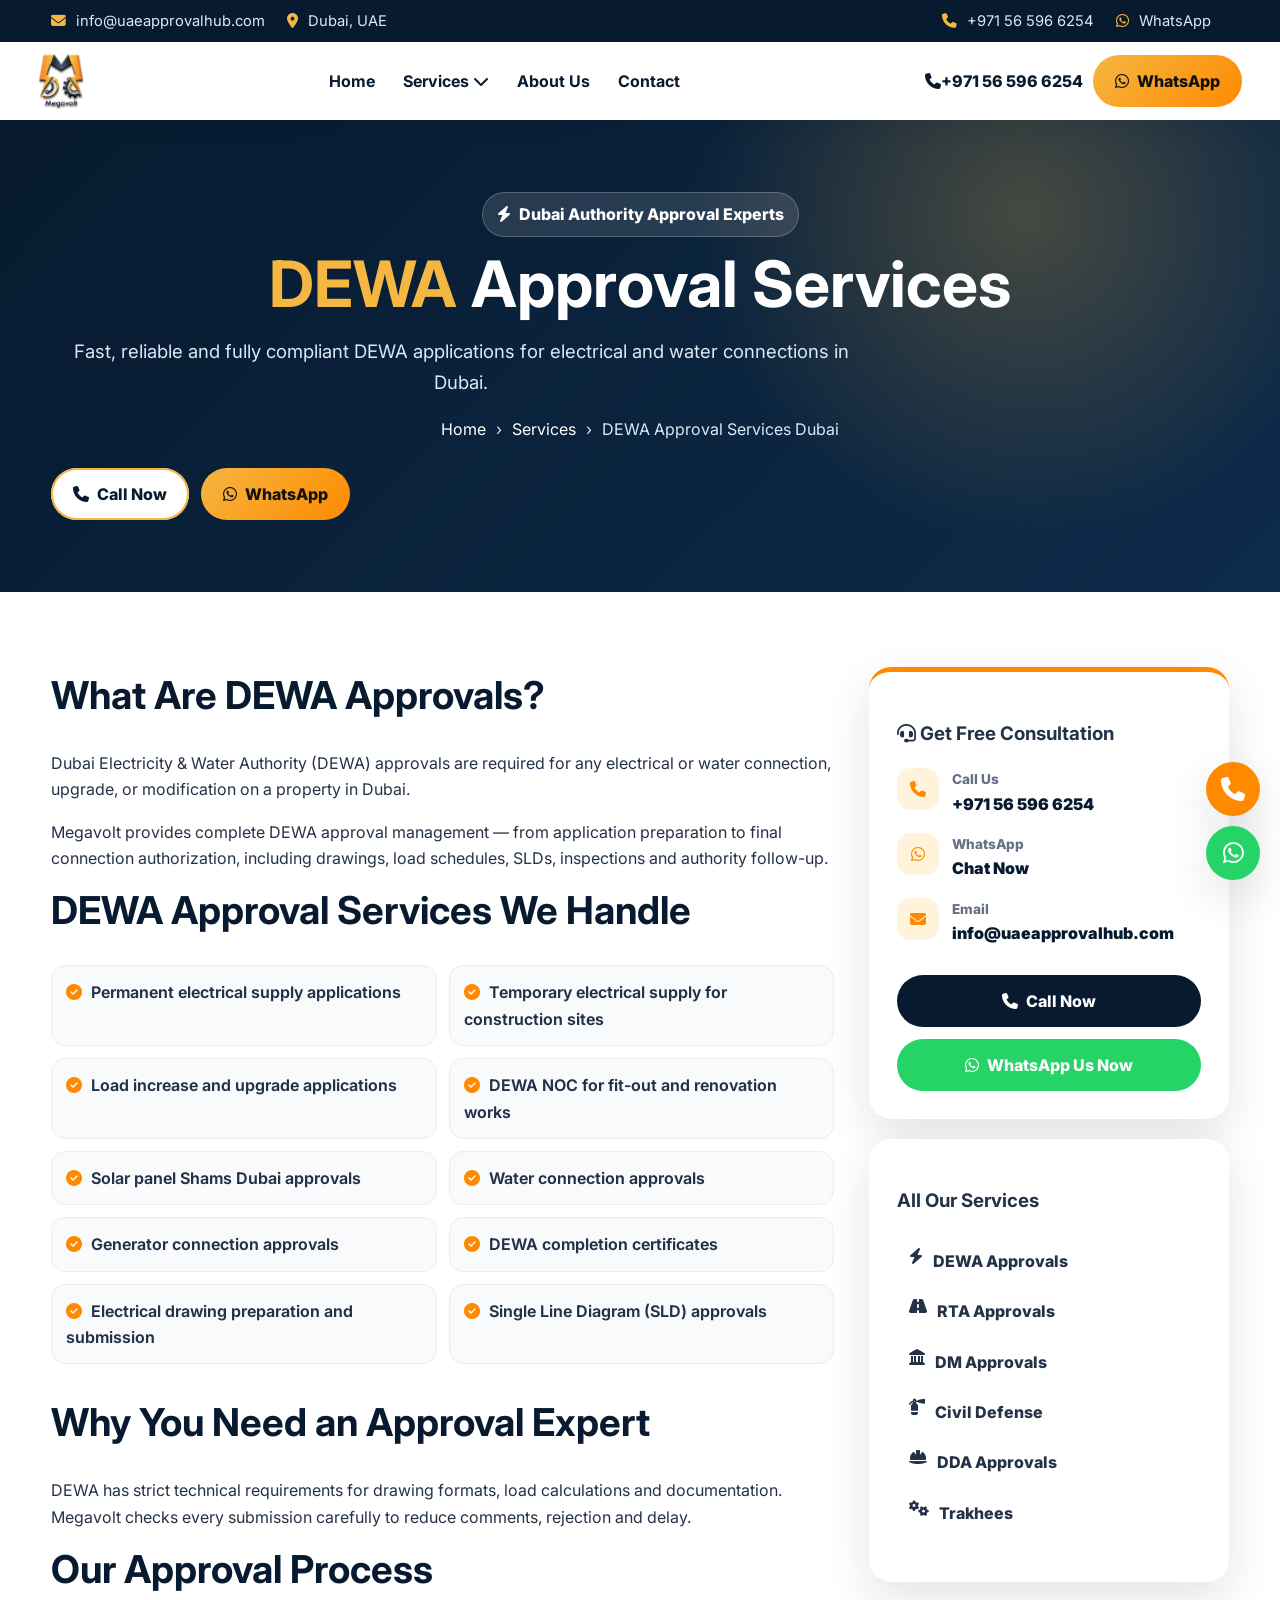
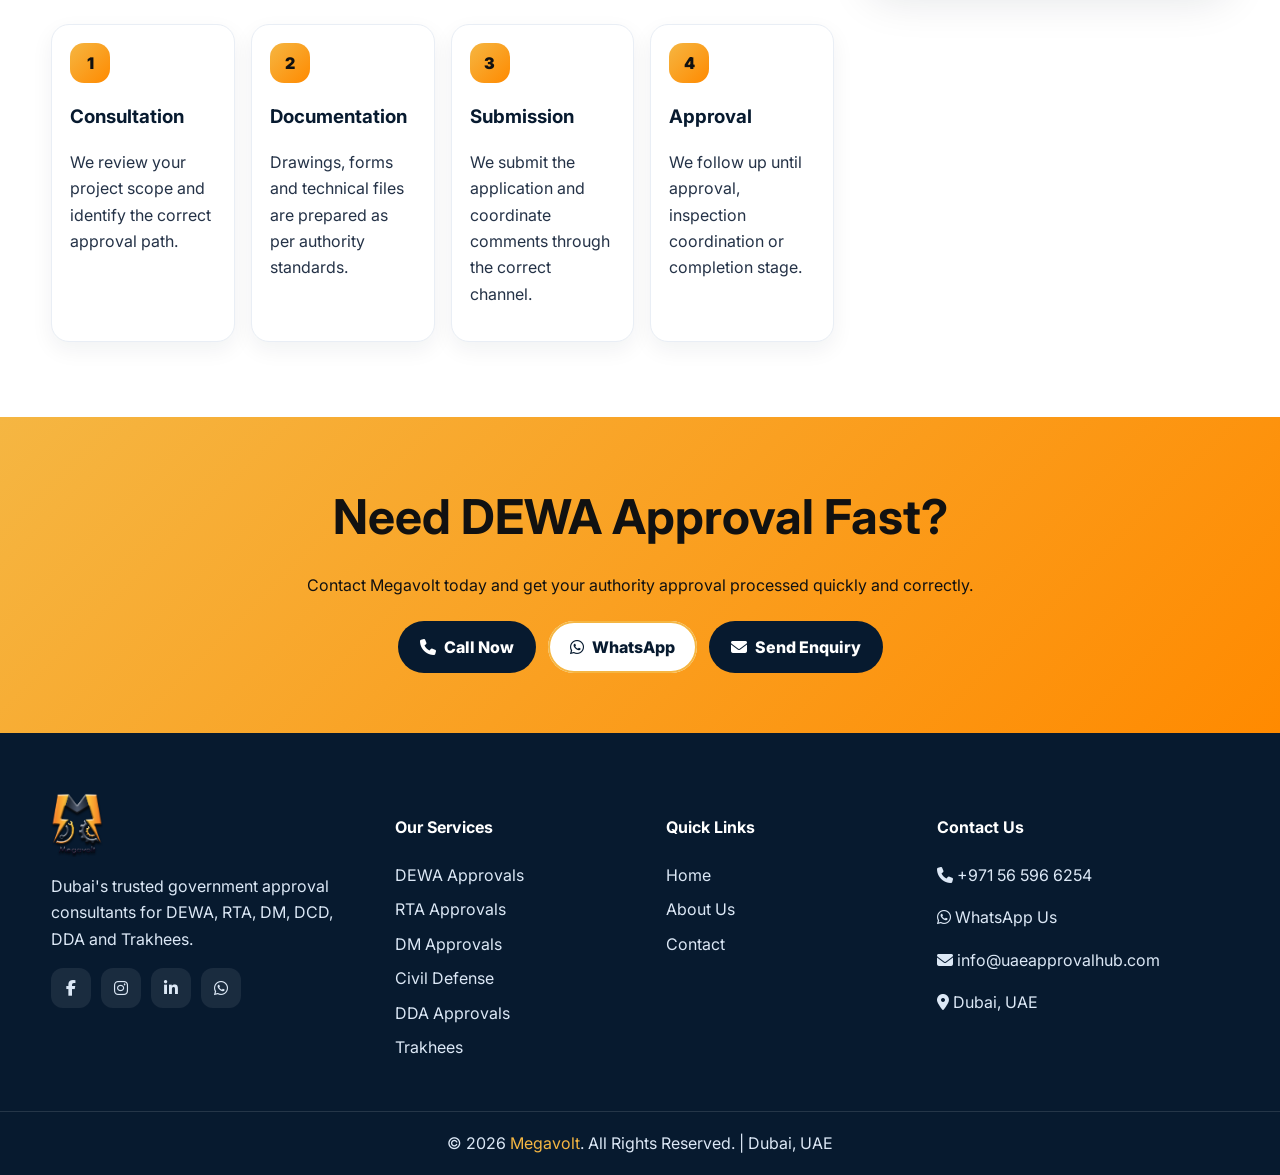
<file: dewa.html>
<!DOCTYPE html>
<html lang="en">
<head>
<meta charset="UTF-8" />
<meta name="viewport" content="width=device-width, initial-scale=1.0" />
<title>DEWA Approval Services Dubai | Megavolt</title>
<meta name="description" content="Expert DEWA approval services in Dubai. Electrical connections, load applications, NOC, solar approvals and meter installations. Call Megavolt: +971 56 596 6254" />
<meta name="keywords" content="DEWA approval Dubai, DEWA NOC, DEWA electrical connection, DEWA load application, DEWA solar approval" />
<link rel="stylesheet" href="css/style.css" />
<link rel="stylesheet" href="https://cdnjs.cloudflare.com/ajax/libs/font-awesome/6.5.0/css/all.min.css" />
<link href="https://fonts.googleapis.com/css2?family=Inter:wght@400;500;600;700;800;900&display=swap" rel="stylesheet" />
<!-- Google Tag Manager -->
<script>
(function(w,d,s,l,i){w[l]=w[l]||[];w[l].push({'gtm.start':
new Date().getTime(),event:'gtm.js'});var f=d.getElementsByTagName(s)[0],
j=d.createElement(s),dl=l!='dataLayer'?'&l='+l:'';j.async=true;j.src=
'https://www.googletagmanager.com/gtm.js?id='+i+dl;
f.parentNode.insertBefore(j,f);
})(window,document,'script','dataLayer','GTM-P4CZBRNS');
</script>
<!-- End Google Tag Manager -->
</head>
<body>
<!-- Google Tag Manager (noscript) -->
<noscript>
<iframe src="https://www.googletagmanager.com/ns.html?id=GTM-P4CZBRNS"
height="0" width="0"
style="display:none;visibility:hidden"></iframe>
</noscript>
<!-- End Google Tag Manager (noscript) -->
<div class="top-bar">
  <div class="container top-bar-content">
    <div class="top-bar-left">
      <a href="mailto:info@uaeapprovalhub.com"><i class="fas fa-envelope"></i> info@uaeapprovalhub.com</a>
      <a href="https://maps.google.com/?q=Dubai,UAE" target="_blank" rel="noopener"><i class="fas fa-map-marker-alt"></i> Dubai, UAE</a>
    </div>
    <div class="top-bar-right">
      <a class="call-link" href="tel:+971565966254"><i class="fas fa-phone"></i> +971 56 596 6254</a>
      <a href="https://wa.me/971565966254" target="_blank" rel="noopener"><i class="fab fa-whatsapp"></i> WhatsApp</a>
    </div>
  </div>
</div>
<nav class="navbar">
  <div class="nav-container">
    <a href="index.html" class="nav-logo" aria-label="Megavolt home"><img src="images/logo.png" alt="Megavolt Technical Services"></a>
    <ul class="nav-menu" id="navMenu">
<li class="nav-item"><a href="index.html" class="nav-link">Home</a></li>
<li class="nav-item dropdown">
  <a href="#" class="nav-link">Services <i class="fas fa-chevron-down"></i></a>
  <ul class="dropdown-menu">
    <li><a href="dewa.html" class="dropdown-item"><i class="fas fa-bolt"></i> DEWA Approvals</a></li>
    <li><a href="rta.html" class="dropdown-item"><i class="fas fa-road"></i> RTA Approvals</a></li>
    <li><a href="dm.html" class="dropdown-item"><i class="fas fa-landmark"></i> DM Approvals</a></li>
    <li><a href="dcd.html" class="dropdown-item"><i class="fas fa-fire-extinguisher"></i> DCD Civil Defense</a></li>
    <li><a href="dda.html" class="dropdown-item"><i class="fas fa-hard-hat"></i> DDA Approvals</a></li>
    <li><a href="trakhees.html" class="dropdown-item"><i class="fas fa-cogs"></i> Trakhees Approvals</a></li>
  </ul>
</li>
<li class="nav-item"><a href="about.html" class="nav-link">About Us</a></li>
<li class="nav-item"><a href="contact.html" class="nav-link">Contact</a></li>
</ul>
    <div class="nav-cta">
      <a class="nav-phone call-link" href="tel:+971565966254"><i class="fas fa-phone"></i><span>+971 56 596 6254</span></a>
      <a href="https://wa.me/971565966254" class="btn btn-primary" target="_blank" rel="noopener"><i class="fab fa-whatsapp"></i> WhatsApp</a>
    </div>
    <button class="nav-toggle" id="navToggle" aria-label="Open menu"><span></span><span></span><span></span></button>
  </div>
</nav>
<section class="page-hero">
  <div class="container">
    <div class="hero-badge"><i class="fas fa-bolt"></i> Dubai Authority Approval Experts</div>
    <h1><span>DEWA</span> Approval Services</h1>
    <p>Fast, reliable and fully compliant DEWA applications for electrical and water connections in Dubai.</p>
    <div class="breadcrumb"><a href="index.html">Home</a><span>›</span><a href="index.html#services">Services</a><span>›</span><span>DEWA Approval Services Dubai</span></div>
    <div class="hero-actions">
      <a href="tel:+971565966254" class="btn btn-secondary call-link"><i class="fas fa-phone"></i> Call Now</a>
      <a href="https://wa.me/971565966254" class="btn btn-primary" target="_blank" rel="noopener"><i class="fab fa-whatsapp"></i> WhatsApp</a>
    </div>
  </div>
</section>
<section class="service-detail">
  <div class="container service-detail-grid">
    <main class="service-content">
      <h2>What Are DEWA Approvals?</h2>
      <p>Dubai Electricity &amp; Water Authority (DEWA) approvals are required for any electrical or water connection, upgrade, or modification on a property in Dubai.</p><p>Megavolt provides complete DEWA approval management — from application preparation to final connection authorization, including drawings, load schedules, SLDs, inspections and authority follow-up.</p>
      <h2>DEWA Approval Services We Handle</h2>
      <ul class="service-list"><li><i class="fas fa-check-circle"></i>Permanent electrical supply applications</li><li><i class="fas fa-check-circle"></i>Temporary electrical supply for construction sites</li><li><i class="fas fa-check-circle"></i>Load increase and upgrade applications</li><li><i class="fas fa-check-circle"></i>DEWA NOC for fit-out and renovation works</li><li><i class="fas fa-check-circle"></i>Solar panel Shams Dubai approvals</li><li><i class="fas fa-check-circle"></i>Water connection approvals</li><li><i class="fas fa-check-circle"></i>Generator connection approvals</li><li><i class="fas fa-check-circle"></i>DEWA completion certificates</li><li><i class="fas fa-check-circle"></i>Electrical drawing preparation and submission</li><li><i class="fas fa-check-circle"></i>Single Line Diagram (SLD) approvals</li></ul>
      <h2>Why You Need an Approval Expert</h2>
      <p>DEWA has strict technical requirements for drawing formats, load calculations and documentation. Megavolt checks every submission carefully to reduce comments, rejection and delay.</p>
      <h2>Our Approval Process</h2>
      <div class="steps-grid">
        <div class="step-card"><div class="step-number">1</div><h3>Consultation</h3><p>We review your project scope and identify the correct approval path.</p></div>
        <div class="step-card"><div class="step-number">2</div><h3>Documentation</h3><p>Drawings, forms and technical files are prepared as per authority standards.</p></div>
        <div class="step-card"><div class="step-number">3</div><h3>Submission</h3><p>We submit the application and coordinate comments through the correct channel.</p></div>
        <div class="step-card"><div class="step-number">4</div><h3>Approval</h3><p>We follow up until approval, inspection coordination or completion stage.</p></div>
      </div>
    </main>
    
<aside class="service-sidebar">
  <div class="sidebar-card highlight-card">
    <h3><i class="fas fa-headset"></i> Get Free Consultation</h3>
    <div class="contact-item"><i class="fas fa-phone"></i><div><span>Call Us</span><a class="call-link" href="tel:+971565966254">+971 56 596 6254</a></div></div>
    <div class="contact-item"><i class="fab fa-whatsapp"></i><div><span>WhatsApp</span><a href="https://wa.me/971565966254" target="_blank" rel="noopener">Chat Now</a></div></div>
    <div class="contact-item"><i class="fas fa-envelope"></i><div><span>Email</span><a href="mailto:info@uaeapprovalhub.com">info@uaeapprovalhub.com</a></div></div>
    <a href="tel:+971565966254" class="btn btn-dark call-link full"><i class="fas fa-phone"></i> Call Now</a>
    <a href="https://wa.me/971565966254" class="btn btn-whatsapp full" target="_blank" rel="noopener"><i class="fab fa-whatsapp"></i> WhatsApp Us Now</a>
  </div>
  <div class="sidebar-card">
    <h3>All Our Services</h3>
    <ul class="sidebar-services">
      <li><a href="dewa.html"><i class="fas fa-bolt"></i> DEWA Approvals</a></li>
      <li><a href="rta.html"><i class="fas fa-road"></i> RTA Approvals</a></li>
      <li><a href="dm.html"><i class="fas fa-landmark"></i> DM Approvals</a></li>
      <li><a href="dcd.html"><i class="fas fa-fire-extinguisher"></i> Civil Defense</a></li>
      <li><a href="dda.html"><i class="fas fa-hard-hat"></i> DDA Approvals</a></li>
      <li><a href="trakhees.html"><i class="fas fa-cogs"></i> Trakhees</a></li>
    </ul>
  </div>
</aside>
  </div>
</section>
<section class="cta-banner">
  <div class="container">
    <h2>Need DEWA Approval Fast?</h2>
    <p>Contact Megavolt today and get your authority approval processed quickly and correctly.</p>
    <div class="cta-buttons">
      <a href="tel:+971565966254" class="btn btn-dark call-link"><i class="fas fa-phone"></i> Call Now</a>
      <a href="https://wa.me/971565966254" class="btn btn-secondary" target="_blank" rel="noopener"><i class="fab fa-whatsapp"></i> WhatsApp</a>
      <a href="contact.html" class="btn btn-dark"><i class="fas fa-envelope"></i> Send Enquiry</a>
    </div>
  </div>
</section>

<footer class="footer">
  <div class="container footer-grid">
    <div class="footer-brand">
      <a href="index.html" class="footer-logo"><img src="images/logo.png" alt="Megavolt Technical Services"></a>
      <p>Dubai's trusted government approval consultants for DEWA, RTA, DM, DCD, DDA and Trakhees.</p>
      <div class="footer-social">
        <a href="#" aria-label="Facebook"><i class="fab fa-facebook-f"></i></a>
        <a href="#" aria-label="Instagram"><i class="fab fa-instagram"></i></a>
        <a href="#" aria-label="LinkedIn"><i class="fab fa-linkedin-in"></i></a>
        <a href="https://wa.me/971565966254" target="_blank" rel="noopener" aria-label="WhatsApp"><i class="fab fa-whatsapp"></i></a>
      </div>
    </div>
    <div class="footer-col">
      <h4>Our Services</h4>
      <ul>
        <li><a href="dewa.html">DEWA Approvals</a></li><li><a href="rta.html">RTA Approvals</a></li>
        <li><a href="dm.html">DM Approvals</a></li><li><a href="dcd.html">Civil Defense</a></li>
        <li><a href="dda.html">DDA Approvals</a></li><li><a href="trakhees.html">Trakhees</a></li>
      </ul>
    </div>
    <div class="footer-col">
      <h4>Quick Links</h4><ul><li><a href="index.html">Home</a></li><li><a href="about.html">About Us</a></li><li><a href="contact.html">Contact</a></li></ul>
    </div>
    <div class="footer-col">
      <h4>Contact Us</h4>
      <p><a class="call-link" href="tel:+971565966254"><i class="fas fa-phone"></i> +971 56 596 6254</a></p>
      <p><a href="https://wa.me/971565966254" target="_blank" rel="noopener"><i class="fab fa-whatsapp"></i> WhatsApp Us</a></p>
      <p><a href="mailto:info@uaeapprovalhub.com"><i class="fas fa-envelope"></i> info@uaeapprovalhub.com</a></p>
      <p><i class="fas fa-map-marker-alt"></i> Dubai, UAE</p>
    </div>
  </div>
  <div class="footer-bottom">© 2026 <span>Megavolt</span>. All Rights Reserved. | Dubai, UAE</div>
</footer>
<a href="tel:+971565966254" class="call-float" aria-label="Call Megavolt"><i class="fas fa-phone"></i></a>
<a href="https://wa.me/971565966254" class="whatsapp-float" target="_blank" rel="noopener" aria-label="WhatsApp Megavolt"><i class="fab fa-whatsapp"></i></a>
<script src="js/main.js"></script>
</body></html>
</file>
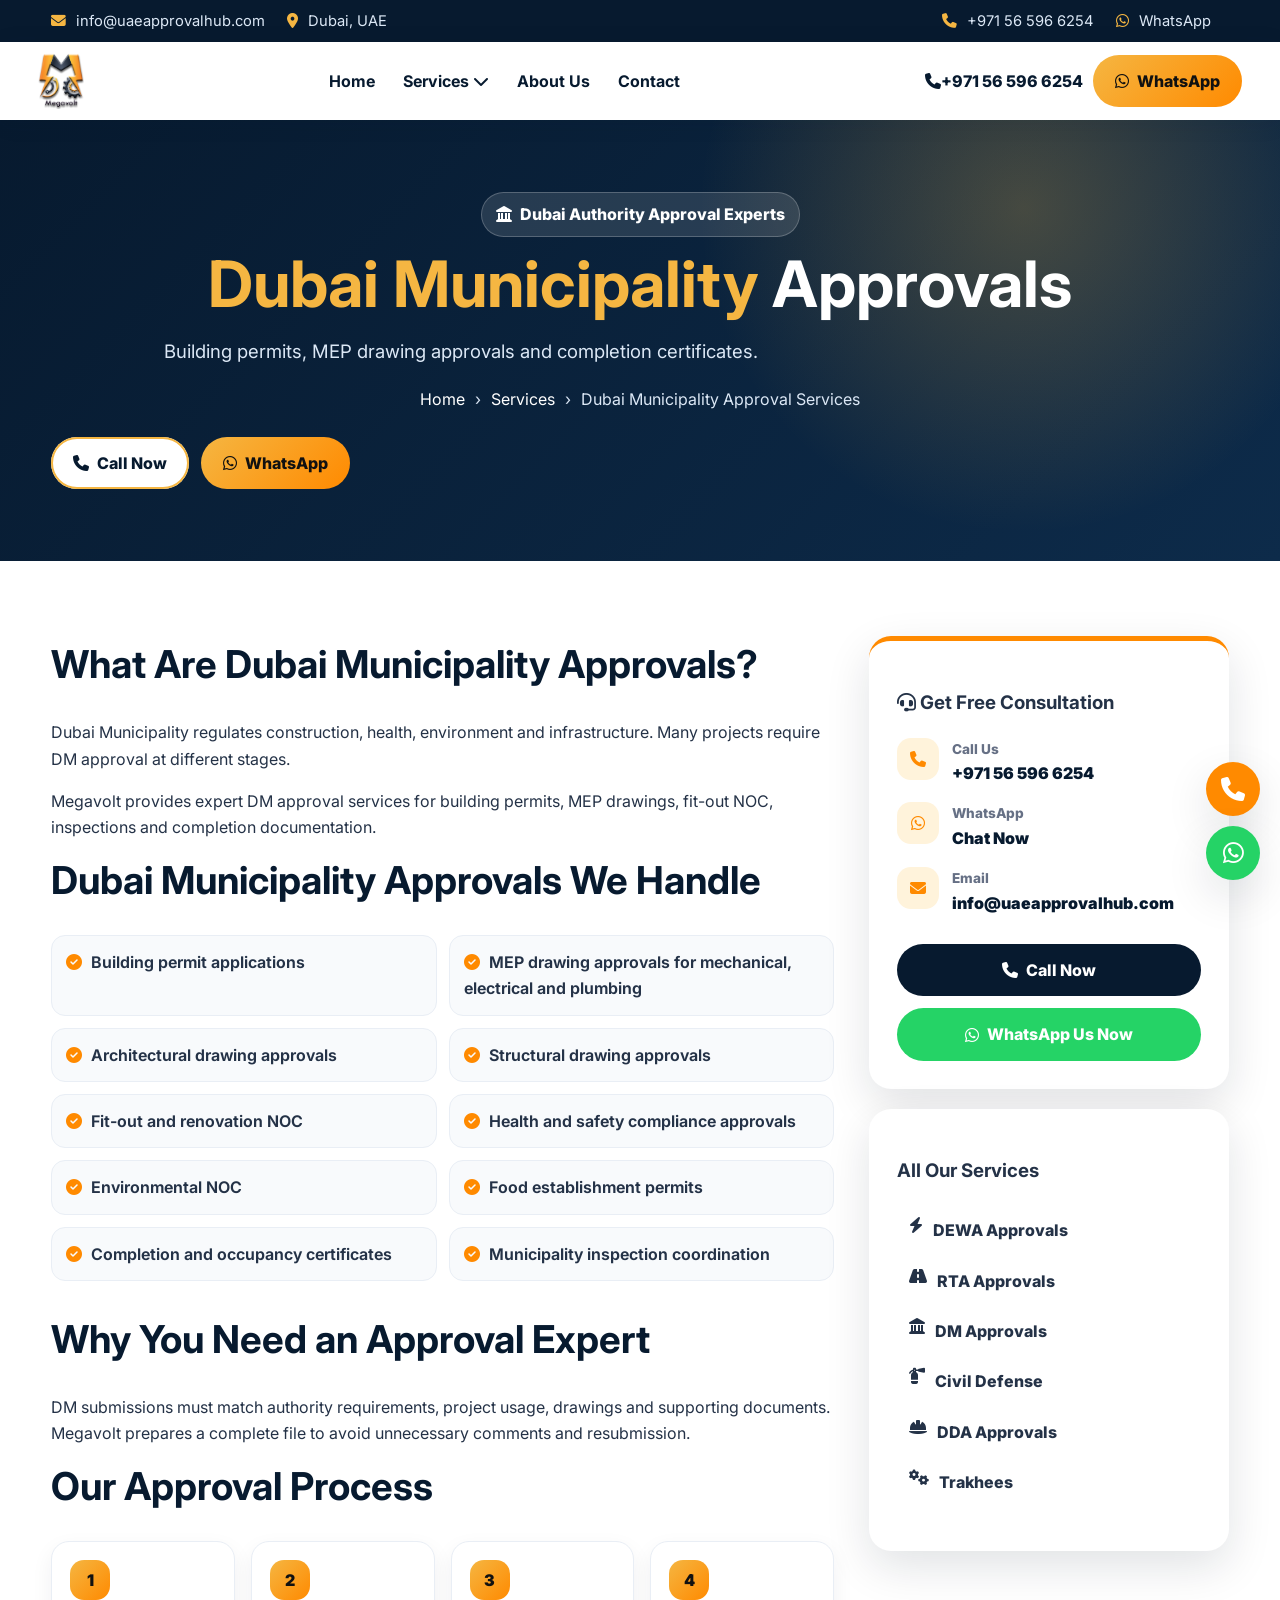
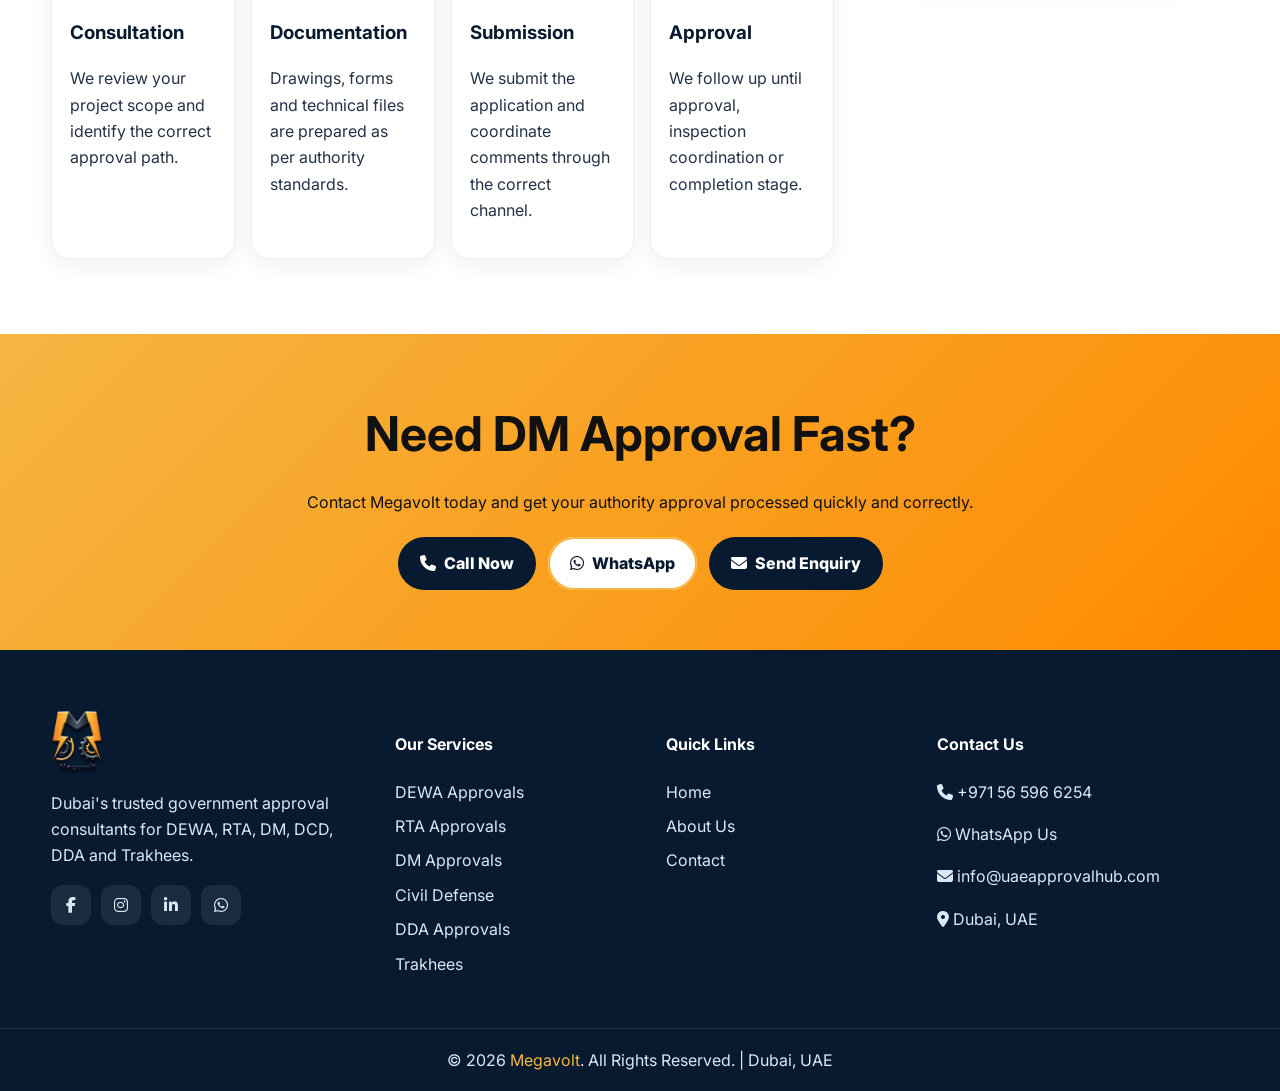
<file: dm.html>
<!DOCTYPE html>
<html lang="en">
<head>
<meta charset="UTF-8" />
<meta name="viewport" content="width=device-width, initial-scale=1.0" />
<title>Dubai Municipality Approval Services | DM NOC | Megavolt</title>
<meta name="description" content="Dubai Municipality building permits, MEP approvals, completion certificates. Megavolt — +971 56 596 6254" />
<meta name="keywords" content="Dubai Municipality approval, DM approval Dubai, DM NOC, building permit Dubai, MEP approvals" />
<link rel="stylesheet" href="css/style.css" />
<link rel="stylesheet" href="https://cdnjs.cloudflare.com/ajax/libs/font-awesome/6.5.0/css/all.min.css" />
<link href="https://fonts.googleapis.com/css2?family=Inter:wght@400;500;600;700;800;900&display=swap" rel="stylesheet" />
<!-- Google Tag Manager -->
<script>
(function(w,d,s,l,i){w[l]=w[l]||[];w[l].push({'gtm.start':
new Date().getTime(),event:'gtm.js'});var f=d.getElementsByTagName(s)[0],
j=d.createElement(s),dl=l!='dataLayer'?'&l='+l:'';j.async=true;j.src=
'https://www.googletagmanager.com/gtm.js?id='+i+dl;
f.parentNode.insertBefore(j,f);
})(window,document,'script','dataLayer','GTM-P4CZBRNS');
</script>
<!-- End Google Tag Manager -->
</head>
<body>
<!-- Google Tag Manager (noscript) -->
<noscript>
<iframe src="https://www.googletagmanager.com/ns.html?id=GTM-P4CZBRNS"
height="0" width="0"
style="display:none;visibility:hidden"></iframe>
</noscript>
<!-- End Google Tag Manager (noscript) -->
<div class="top-bar">
  <div class="container top-bar-content">
    <div class="top-bar-left">
      <a href="mailto:info@uaeapprovalhub.com"><i class="fas fa-envelope"></i> info@uaeapprovalhub.com</a>
      <a href="https://maps.google.com/?q=Dubai,UAE" target="_blank" rel="noopener"><i class="fas fa-map-marker-alt"></i> Dubai, UAE</a>
    </div>
    <div class="top-bar-right">
      <a class="call-link" href="tel:+971565966254"><i class="fas fa-phone"></i> +971 56 596 6254</a>
      <a href="https://wa.me/971565966254" target="_blank" rel="noopener"><i class="fab fa-whatsapp"></i> WhatsApp</a>
    </div>
  </div>
</div>
<nav class="navbar">
  <div class="nav-container">
    <a href="index.html" class="nav-logo" aria-label="Megavolt home"><img src="images/logo.png" alt="Megavolt Technical Services"></a>
    <ul class="nav-menu" id="navMenu">
<li class="nav-item"><a href="index.html" class="nav-link">Home</a></li>
<li class="nav-item dropdown">
  <a href="#" class="nav-link">Services <i class="fas fa-chevron-down"></i></a>
  <ul class="dropdown-menu">
    <li><a href="dewa.html" class="dropdown-item"><i class="fas fa-bolt"></i> DEWA Approvals</a></li>
    <li><a href="rta.html" class="dropdown-item"><i class="fas fa-road"></i> RTA Approvals</a></li>
    <li><a href="dm.html" class="dropdown-item"><i class="fas fa-landmark"></i> DM Approvals</a></li>
    <li><a href="dcd.html" class="dropdown-item"><i class="fas fa-fire-extinguisher"></i> DCD Civil Defense</a></li>
    <li><a href="dda.html" class="dropdown-item"><i class="fas fa-hard-hat"></i> DDA Approvals</a></li>
    <li><a href="trakhees.html" class="dropdown-item"><i class="fas fa-cogs"></i> Trakhees Approvals</a></li>
  </ul>
</li>
<li class="nav-item"><a href="about.html" class="nav-link">About Us</a></li>
<li class="nav-item"><a href="contact.html" class="nav-link">Contact</a></li>
</ul>
    <div class="nav-cta">
      <a class="nav-phone call-link" href="tel:+971565966254"><i class="fas fa-phone"></i><span>+971 56 596 6254</span></a>
      <a href="https://wa.me/971565966254" class="btn btn-primary" target="_blank" rel="noopener"><i class="fab fa-whatsapp"></i> WhatsApp</a>
    </div>
    <button class="nav-toggle" id="navToggle" aria-label="Open menu"><span></span><span></span><span></span></button>
  </div>
</nav>
<section class="page-hero">
  <div class="container">
    <div class="hero-badge"><i class="fas fa-landmark"></i> Dubai Authority Approval Experts</div>
    <h1><span>Dubai Municipality</span> Approvals</h1>
    <p>Building permits, MEP drawing approvals and completion certificates.</p>
    <div class="breadcrumb"><a href="index.html">Home</a><span>›</span><a href="index.html#services">Services</a><span>›</span><span>Dubai Municipality Approval Services</span></div>
    <div class="hero-actions">
      <a href="tel:+971565966254" class="btn btn-secondary call-link"><i class="fas fa-phone"></i> Call Now</a>
      <a href="https://wa.me/971565966254" class="btn btn-primary" target="_blank" rel="noopener"><i class="fab fa-whatsapp"></i> WhatsApp</a>
    </div>
  </div>
</section>
<section class="service-detail">
  <div class="container service-detail-grid">
    <main class="service-content">
      <h2>What Are Dubai Municipality Approvals?</h2>
      <p>Dubai Municipality regulates construction, health, environment and infrastructure. Many projects require DM approval at different stages.</p><p>Megavolt provides expert DM approval services for building permits, MEP drawings, fit-out NOC, inspections and completion documentation.</p>
      <h2>Dubai Municipality Approvals We Handle</h2>
      <ul class="service-list"><li><i class="fas fa-check-circle"></i>Building permit applications</li><li><i class="fas fa-check-circle"></i>MEP drawing approvals for mechanical, electrical and plumbing</li><li><i class="fas fa-check-circle"></i>Architectural drawing approvals</li><li><i class="fas fa-check-circle"></i>Structural drawing approvals</li><li><i class="fas fa-check-circle"></i>Fit-out and renovation NOC</li><li><i class="fas fa-check-circle"></i>Health and safety compliance approvals</li><li><i class="fas fa-check-circle"></i>Environmental NOC</li><li><i class="fas fa-check-circle"></i>Food establishment permits</li><li><i class="fas fa-check-circle"></i>Completion and occupancy certificates</li><li><i class="fas fa-check-circle"></i>Municipality inspection coordination</li></ul>
      <h2>Why You Need an Approval Expert</h2>
      <p>DM submissions must match authority requirements, project usage, drawings and supporting documents. Megavolt prepares a complete file to avoid unnecessary comments and resubmission.</p>
      <h2>Our Approval Process</h2>
      <div class="steps-grid">
        <div class="step-card"><div class="step-number">1</div><h3>Consultation</h3><p>We review your project scope and identify the correct approval path.</p></div>
        <div class="step-card"><div class="step-number">2</div><h3>Documentation</h3><p>Drawings, forms and technical files are prepared as per authority standards.</p></div>
        <div class="step-card"><div class="step-number">3</div><h3>Submission</h3><p>We submit the application and coordinate comments through the correct channel.</p></div>
        <div class="step-card"><div class="step-number">4</div><h3>Approval</h3><p>We follow up until approval, inspection coordination or completion stage.</p></div>
      </div>
    </main>
    
<aside class="service-sidebar">
  <div class="sidebar-card highlight-card">
    <h3><i class="fas fa-headset"></i> Get Free Consultation</h3>
    <div class="contact-item"><i class="fas fa-phone"></i><div><span>Call Us</span><a class="call-link" href="tel:+971565966254">+971 56 596 6254</a></div></div>
    <div class="contact-item"><i class="fab fa-whatsapp"></i><div><span>WhatsApp</span><a href="https://wa.me/971565966254" target="_blank" rel="noopener">Chat Now</a></div></div>
    <div class="contact-item"><i class="fas fa-envelope"></i><div><span>Email</span><a href="mailto:info@uaeapprovalhub.com">info@uaeapprovalhub.com</a></div></div>
    <a href="tel:+971565966254" class="btn btn-dark call-link full"><i class="fas fa-phone"></i> Call Now</a>
    <a href="https://wa.me/971565966254" class="btn btn-whatsapp full" target="_blank" rel="noopener"><i class="fab fa-whatsapp"></i> WhatsApp Us Now</a>
  </div>
  <div class="sidebar-card">
    <h3>All Our Services</h3>
    <ul class="sidebar-services">
      <li><a href="dewa.html"><i class="fas fa-bolt"></i> DEWA Approvals</a></li>
      <li><a href="rta.html"><i class="fas fa-road"></i> RTA Approvals</a></li>
      <li><a href="dm.html"><i class="fas fa-landmark"></i> DM Approvals</a></li>
      <li><a href="dcd.html"><i class="fas fa-fire-extinguisher"></i> Civil Defense</a></li>
      <li><a href="dda.html"><i class="fas fa-hard-hat"></i> DDA Approvals</a></li>
      <li><a href="trakhees.html"><i class="fas fa-cogs"></i> Trakhees</a></li>
    </ul>
  </div>
</aside>
  </div>
</section>
<section class="cta-banner">
  <div class="container">
    <h2>Need DM Approval Fast?</h2>
    <p>Contact Megavolt today and get your authority approval processed quickly and correctly.</p>
    <div class="cta-buttons">
      <a href="tel:+971565966254" class="btn btn-dark call-link"><i class="fas fa-phone"></i> Call Now</a>
      <a href="https://wa.me/971565966254" class="btn btn-secondary" target="_blank" rel="noopener"><i class="fab fa-whatsapp"></i> WhatsApp</a>
      <a href="contact.html" class="btn btn-dark"><i class="fas fa-envelope"></i> Send Enquiry</a>
    </div>
  </div>
</section>

<footer class="footer">
  <div class="container footer-grid">
    <div class="footer-brand">
      <a href="index.html" class="footer-logo"><img src="images/logo.png" alt="Megavolt Technical Services"></a>
      <p>Dubai's trusted government approval consultants for DEWA, RTA, DM, DCD, DDA and Trakhees.</p>
      <div class="footer-social">
        <a href="#" aria-label="Facebook"><i class="fab fa-facebook-f"></i></a>
        <a href="#" aria-label="Instagram"><i class="fab fa-instagram"></i></a>
        <a href="#" aria-label="LinkedIn"><i class="fab fa-linkedin-in"></i></a>
        <a href="https://wa.me/971565966254" target="_blank" rel="noopener" aria-label="WhatsApp"><i class="fab fa-whatsapp"></i></a>
      </div>
    </div>
    <div class="footer-col">
      <h4>Our Services</h4>
      <ul>
        <li><a href="dewa.html">DEWA Approvals</a></li><li><a href="rta.html">RTA Approvals</a></li>
        <li><a href="dm.html">DM Approvals</a></li><li><a href="dcd.html">Civil Defense</a></li>
        <li><a href="dda.html">DDA Approvals</a></li><li><a href="trakhees.html">Trakhees</a></li>
      </ul>
    </div>
    <div class="footer-col">
      <h4>Quick Links</h4><ul><li><a href="index.html">Home</a></li><li><a href="about.html">About Us</a></li><li><a href="contact.html">Contact</a></li></ul>
    </div>
    <div class="footer-col">
      <h4>Contact Us</h4>
      <p><a class="call-link" href="tel:+971565966254"><i class="fas fa-phone"></i> +971 56 596 6254</a></p>
      <p><a href="https://wa.me/971565966254" target="_blank" rel="noopener"><i class="fab fa-whatsapp"></i> WhatsApp Us</a></p>
      <p><a href="mailto:info@uaeapprovalhub.com"><i class="fas fa-envelope"></i> info@uaeapprovalhub.com</a></p>
      <p><i class="fas fa-map-marker-alt"></i> Dubai, UAE</p>
    </div>
  </div>
  <div class="footer-bottom">© 2026 <span>Megavolt</span>. All Rights Reserved. | Dubai, UAE</div>
</footer>
<a href="tel:+971565966254" class="call-float" aria-label="Call Megavolt"><i class="fas fa-phone"></i></a>
<a href="https://wa.me/971565966254" class="whatsapp-float" target="_blank" rel="noopener" aria-label="WhatsApp Megavolt"><i class="fab fa-whatsapp"></i></a>
<script src="js/main.js"></script>
</body></html>
</file>
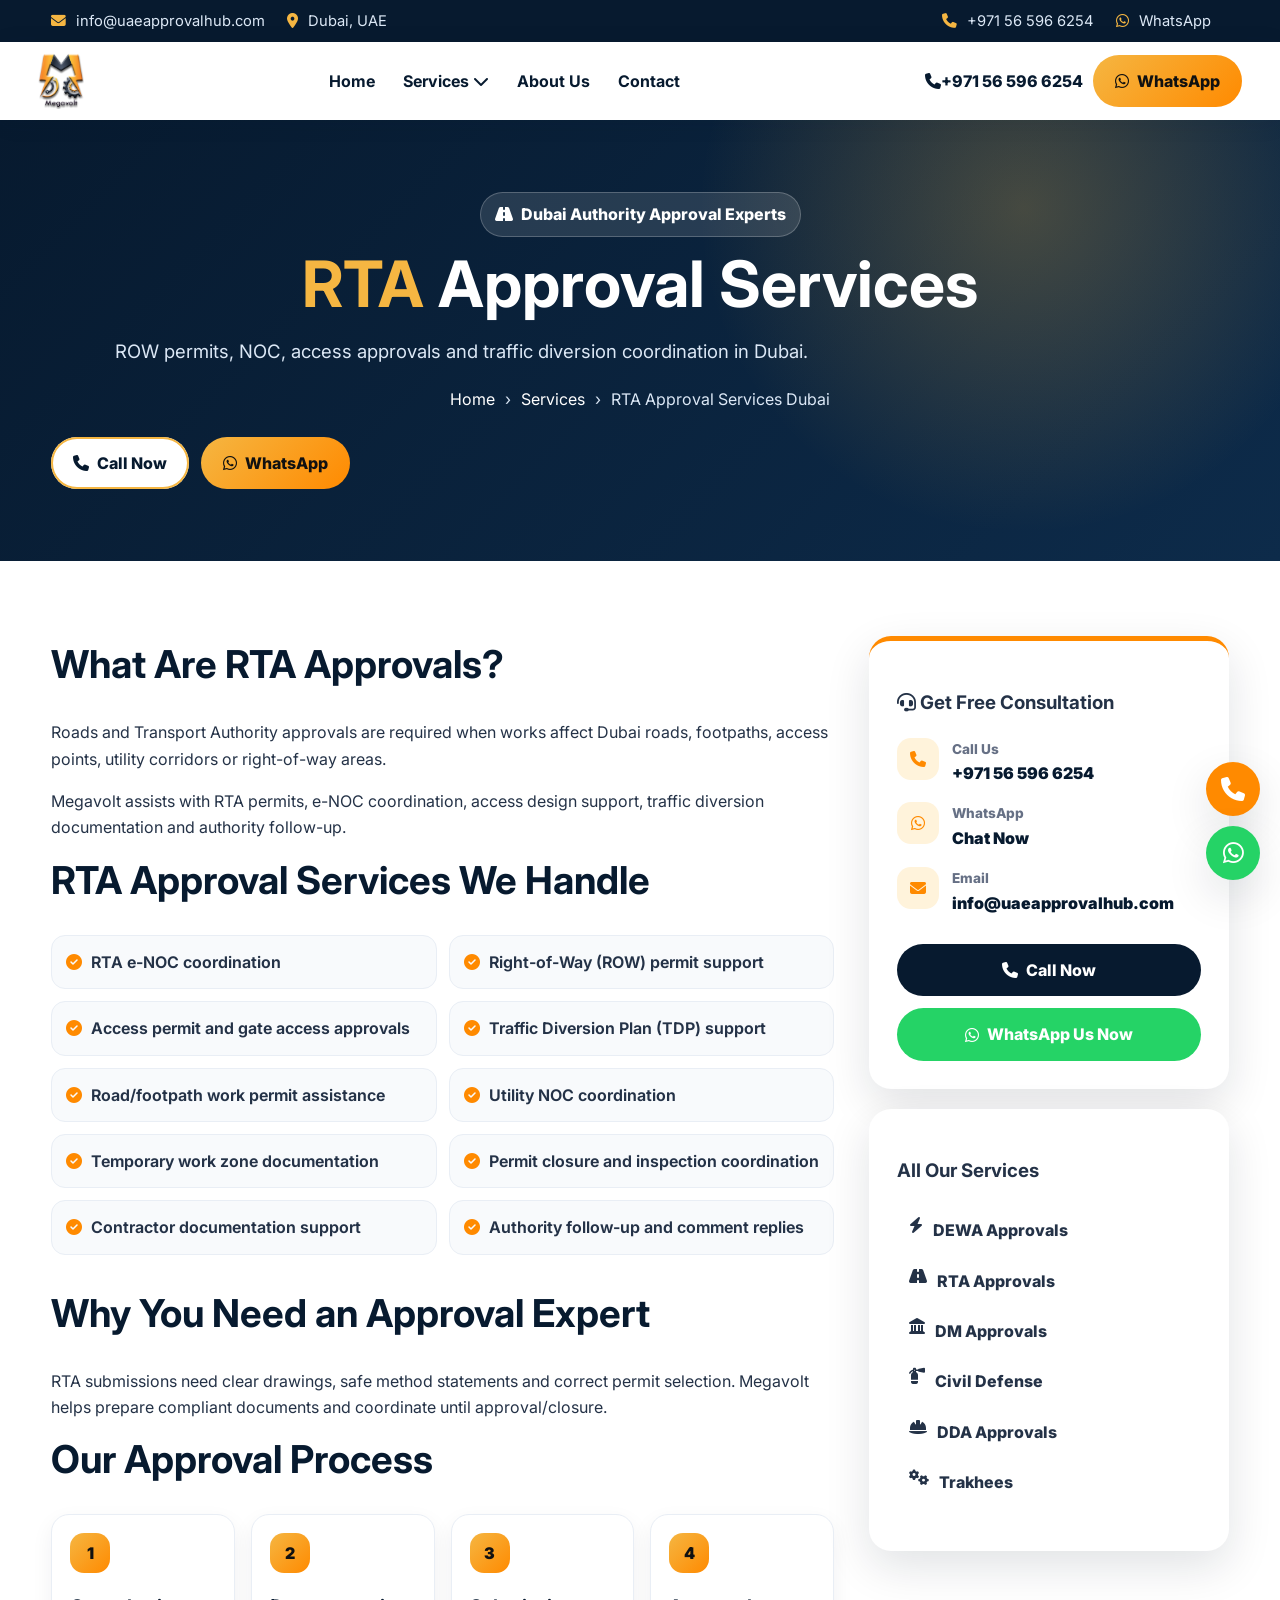
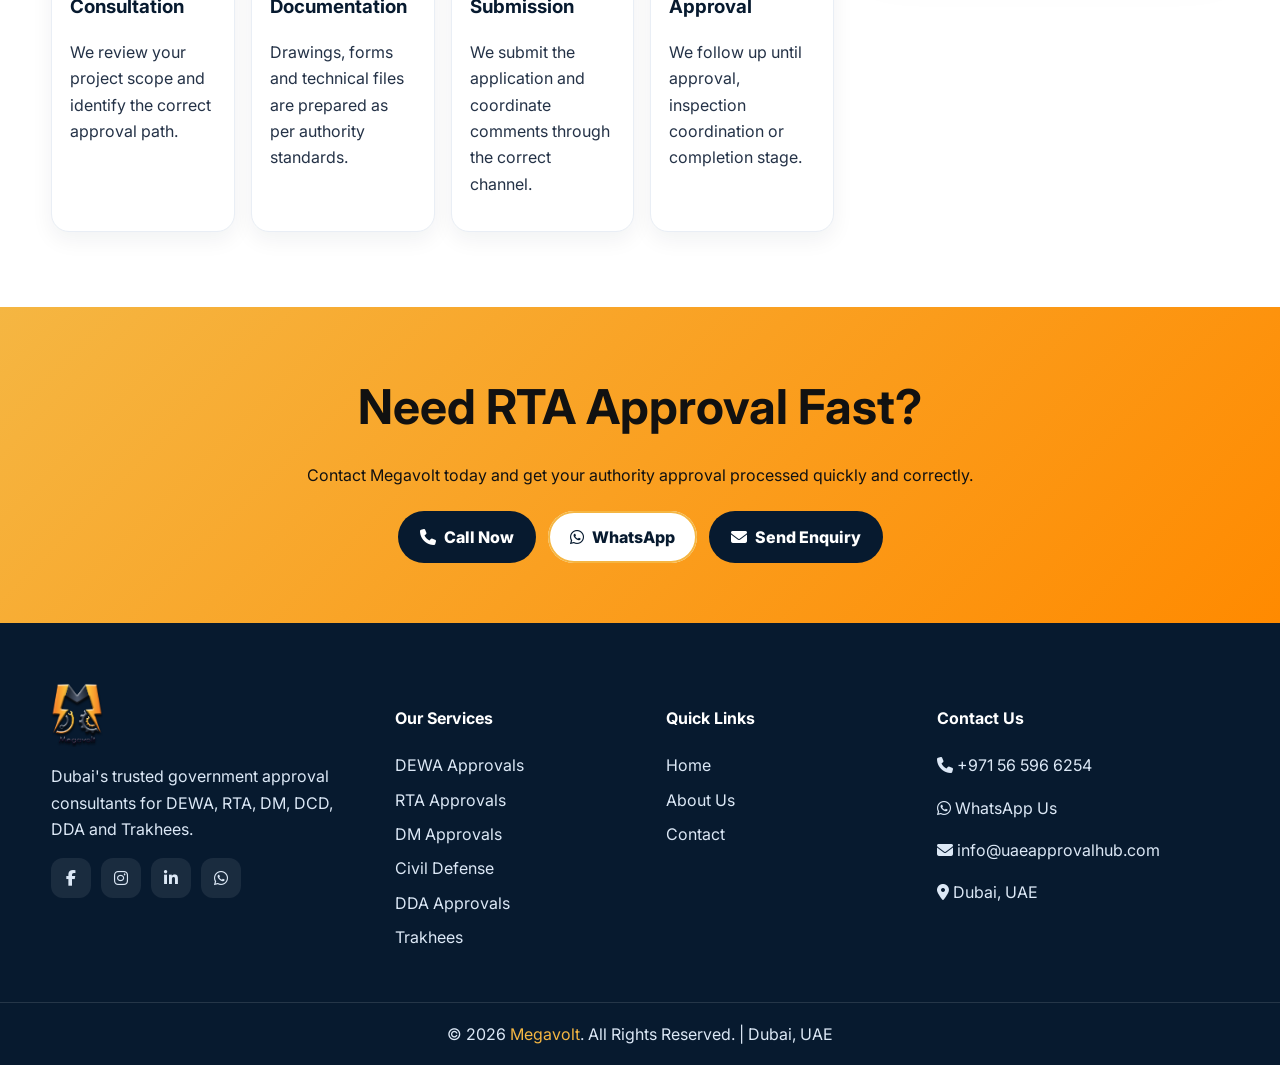
<file: rta.html>
<!DOCTYPE html>
<html lang="en">
<head>
<meta charset="UTF-8" />
<meta name="viewport" content="width=device-width, initial-scale=1.0" />
<title>RTA Approval Services Dubai | ROW &amp; NOC | Megavolt</title>
<meta name="description" content="RTA approvals, ROW permits, NOC, traffic diversion and access permits in Dubai by Megavolt. Call +971 56 596 6254" />
<meta name="keywords" content="RTA approval Dubai, RTA NOC, ROW permit Dubai, traffic diversion plan, access permit Dubai" />
<link rel="stylesheet" href="css/style.css" />
<link rel="stylesheet" href="https://cdnjs.cloudflare.com/ajax/libs/font-awesome/6.5.0/css/all.min.css" />
<link href="https://fonts.googleapis.com/css2?family=Inter:wght@400;500;600;700;800;900&display=swap" rel="stylesheet" />
<!-- Google Tag Manager -->
<script>
(function(w,d,s,l,i){w[l]=w[l]||[];w[l].push({'gtm.start':
new Date().getTime(),event:'gtm.js'});var f=d.getElementsByTagName(s)[0],
j=d.createElement(s),dl=l!='dataLayer'?'&l='+l:'';j.async=true;j.src=
'https://www.googletagmanager.com/gtm.js?id='+i+dl;
f.parentNode.insertBefore(j,f);
})(window,document,'script','dataLayer','GTM-P4CZBRNS');
</script>
<!-- End Google Tag Manager -->
</head>
<body>
<!-- Google Tag Manager (noscript) -->
<noscript>
<iframe src="https://www.googletagmanager.com/ns.html?id=GTM-P4CZBRNS"
height="0" width="0"
style="display:none;visibility:hidden"></iframe>
</noscript>
<!-- End Google Tag Manager (noscript) -->
<div class="top-bar">
  <div class="container top-bar-content">
    <div class="top-bar-left">
      <a href="mailto:info@uaeapprovalhub.com"><i class="fas fa-envelope"></i> info@uaeapprovalhub.com</a>
      <a href="https://maps.google.com/?q=Dubai,UAE" target="_blank" rel="noopener"><i class="fas fa-map-marker-alt"></i> Dubai, UAE</a>
    </div>
    <div class="top-bar-right">
      <a class="call-link" href="tel:+971565966254"><i class="fas fa-phone"></i> +971 56 596 6254</a>
      <a href="https://wa.me/971565966254" target="_blank" rel="noopener"><i class="fab fa-whatsapp"></i> WhatsApp</a>
    </div>
  </div>
</div>
<nav class="navbar">
  <div class="nav-container">
    <a href="index.html" class="nav-logo" aria-label="Megavolt home"><img src="images/logo.png" alt="Megavolt Technical Services"></a>
    <ul class="nav-menu" id="navMenu">
<li class="nav-item"><a href="index.html" class="nav-link">Home</a></li>
<li class="nav-item dropdown">
  <a href="#" class="nav-link">Services <i class="fas fa-chevron-down"></i></a>
  <ul class="dropdown-menu">
    <li><a href="dewa.html" class="dropdown-item"><i class="fas fa-bolt"></i> DEWA Approvals</a></li>
    <li><a href="rta.html" class="dropdown-item"><i class="fas fa-road"></i> RTA Approvals</a></li>
    <li><a href="dm.html" class="dropdown-item"><i class="fas fa-landmark"></i> DM Approvals</a></li>
    <li><a href="dcd.html" class="dropdown-item"><i class="fas fa-fire-extinguisher"></i> DCD Civil Defense</a></li>
    <li><a href="dda.html" class="dropdown-item"><i class="fas fa-hard-hat"></i> DDA Approvals</a></li>
    <li><a href="trakhees.html" class="dropdown-item"><i class="fas fa-cogs"></i> Trakhees Approvals</a></li>
  </ul>
</li>
<li class="nav-item"><a href="about.html" class="nav-link">About Us</a></li>
<li class="nav-item"><a href="contact.html" class="nav-link">Contact</a></li>
</ul>
    <div class="nav-cta">
      <a class="nav-phone call-link" href="tel:+971565966254"><i class="fas fa-phone"></i><span>+971 56 596 6254</span></a>
      <a href="https://wa.me/971565966254" class="btn btn-primary" target="_blank" rel="noopener"><i class="fab fa-whatsapp"></i> WhatsApp</a>
    </div>
    <button class="nav-toggle" id="navToggle" aria-label="Open menu"><span></span><span></span><span></span></button>
  </div>
</nav>
<section class="page-hero">
  <div class="container">
    <div class="hero-badge"><i class="fas fa-road"></i> Dubai Authority Approval Experts</div>
    <h1><span>RTA</span> Approval Services</h1>
    <p>ROW permits, NOC, access approvals and traffic diversion coordination in Dubai.</p>
    <div class="breadcrumb"><a href="index.html">Home</a><span>›</span><a href="index.html#services">Services</a><span>›</span><span>RTA Approval Services Dubai</span></div>
    <div class="hero-actions">
      <a href="tel:+971565966254" class="btn btn-secondary call-link"><i class="fas fa-phone"></i> Call Now</a>
      <a href="https://wa.me/971565966254" class="btn btn-primary" target="_blank" rel="noopener"><i class="fab fa-whatsapp"></i> WhatsApp</a>
    </div>
  </div>
</section>
<section class="service-detail">
  <div class="container service-detail-grid">
    <main class="service-content">
      <h2>What Are RTA Approvals?</h2>
      <p>Roads and Transport Authority approvals are required when works affect Dubai roads, footpaths, access points, utility corridors or right-of-way areas.</p><p>Megavolt assists with RTA permits, e-NOC coordination, access design support, traffic diversion documentation and authority follow-up.</p>
      <h2>RTA Approval Services We Handle</h2>
      <ul class="service-list"><li><i class="fas fa-check-circle"></i>RTA e-NOC coordination</li><li><i class="fas fa-check-circle"></i>Right-of-Way (ROW) permit support</li><li><i class="fas fa-check-circle"></i>Access permit and gate access approvals</li><li><i class="fas fa-check-circle"></i>Traffic Diversion Plan (TDP) support</li><li><i class="fas fa-check-circle"></i>Road/footpath work permit assistance</li><li><i class="fas fa-check-circle"></i>Utility NOC coordination</li><li><i class="fas fa-check-circle"></i>Temporary work zone documentation</li><li><i class="fas fa-check-circle"></i>Permit closure and inspection coordination</li><li><i class="fas fa-check-circle"></i>Contractor documentation support</li><li><i class="fas fa-check-circle"></i>Authority follow-up and comment replies</li></ul>
      <h2>Why You Need an Approval Expert</h2>
      <p>RTA submissions need clear drawings, safe method statements and correct permit selection. Megavolt helps prepare compliant documents and coordinate until approval/closure.</p>
      <h2>Our Approval Process</h2>
      <div class="steps-grid">
        <div class="step-card"><div class="step-number">1</div><h3>Consultation</h3><p>We review your project scope and identify the correct approval path.</p></div>
        <div class="step-card"><div class="step-number">2</div><h3>Documentation</h3><p>Drawings, forms and technical files are prepared as per authority standards.</p></div>
        <div class="step-card"><div class="step-number">3</div><h3>Submission</h3><p>We submit the application and coordinate comments through the correct channel.</p></div>
        <div class="step-card"><div class="step-number">4</div><h3>Approval</h3><p>We follow up until approval, inspection coordination or completion stage.</p></div>
      </div>
    </main>
    
<aside class="service-sidebar">
  <div class="sidebar-card highlight-card">
    <h3><i class="fas fa-headset"></i> Get Free Consultation</h3>
    <div class="contact-item"><i class="fas fa-phone"></i><div><span>Call Us</span><a class="call-link" href="tel:+971565966254">+971 56 596 6254</a></div></div>
    <div class="contact-item"><i class="fab fa-whatsapp"></i><div><span>WhatsApp</span><a href="https://wa.me/971565966254" target="_blank" rel="noopener">Chat Now</a></div></div>
    <div class="contact-item"><i class="fas fa-envelope"></i><div><span>Email</span><a href="mailto:info@uaeapprovalhub.com">info@uaeapprovalhub.com</a></div></div>
    <a href="tel:+971565966254" class="btn btn-dark call-link full"><i class="fas fa-phone"></i> Call Now</a>
    <a href="https://wa.me/971565966254" class="btn btn-whatsapp full" target="_blank" rel="noopener"><i class="fab fa-whatsapp"></i> WhatsApp Us Now</a>
  </div>
  <div class="sidebar-card">
    <h3>All Our Services</h3>
    <ul class="sidebar-services">
      <li><a href="dewa.html"><i class="fas fa-bolt"></i> DEWA Approvals</a></li>
      <li><a href="rta.html"><i class="fas fa-road"></i> RTA Approvals</a></li>
      <li><a href="dm.html"><i class="fas fa-landmark"></i> DM Approvals</a></li>
      <li><a href="dcd.html"><i class="fas fa-fire-extinguisher"></i> Civil Defense</a></li>
      <li><a href="dda.html"><i class="fas fa-hard-hat"></i> DDA Approvals</a></li>
      <li><a href="trakhees.html"><i class="fas fa-cogs"></i> Trakhees</a></li>
    </ul>
  </div>
</aside>
  </div>
</section>
<section class="cta-banner">
  <div class="container">
    <h2>Need RTA Approval Fast?</h2>
    <p>Contact Megavolt today and get your authority approval processed quickly and correctly.</p>
    <div class="cta-buttons">
      <a href="tel:+971565966254" class="btn btn-dark call-link"><i class="fas fa-phone"></i> Call Now</a>
      <a href="https://wa.me/971565966254" class="btn btn-secondary" target="_blank" rel="noopener"><i class="fab fa-whatsapp"></i> WhatsApp</a>
      <a href="contact.html" class="btn btn-dark"><i class="fas fa-envelope"></i> Send Enquiry</a>
    </div>
  </div>
</section>

<footer class="footer">
  <div class="container footer-grid">
    <div class="footer-brand">
      <a href="index.html" class="footer-logo"><img src="images/logo.png" alt="Megavolt Technical Services"></a>
      <p>Dubai's trusted government approval consultants for DEWA, RTA, DM, DCD, DDA and Trakhees.</p>
      <div class="footer-social">
        <a href="#" aria-label="Facebook"><i class="fab fa-facebook-f"></i></a>
        <a href="#" aria-label="Instagram"><i class="fab fa-instagram"></i></a>
        <a href="#" aria-label="LinkedIn"><i class="fab fa-linkedin-in"></i></a>
        <a href="https://wa.me/971565966254" target="_blank" rel="noopener" aria-label="WhatsApp"><i class="fab fa-whatsapp"></i></a>
      </div>
    </div>
    <div class="footer-col">
      <h4>Our Services</h4>
      <ul>
        <li><a href="dewa.html">DEWA Approvals</a></li><li><a href="rta.html">RTA Approvals</a></li>
        <li><a href="dm.html">DM Approvals</a></li><li><a href="dcd.html">Civil Defense</a></li>
        <li><a href="dda.html">DDA Approvals</a></li><li><a href="trakhees.html">Trakhees</a></li>
      </ul>
    </div>
    <div class="footer-col">
      <h4>Quick Links</h4><ul><li><a href="index.html">Home</a></li><li><a href="about.html">About Us</a></li><li><a href="contact.html">Contact</a></li></ul>
    </div>
    <div class="footer-col">
      <h4>Contact Us</h4>
      <p><a class="call-link" href="tel:+971565966254"><i class="fas fa-phone"></i> +971 56 596 6254</a></p>
      <p><a href="https://wa.me/971565966254" target="_blank" rel="noopener"><i class="fab fa-whatsapp"></i> WhatsApp Us</a></p>
      <p><a href="mailto:info@uaeapprovalhub.com"><i class="fas fa-envelope"></i> info@uaeapprovalhub.com</a></p>
      <p><i class="fas fa-map-marker-alt"></i> Dubai, UAE</p>
    </div>
  </div>
  <div class="footer-bottom">© 2026 <span>Megavolt</span>. All Rights Reserved. | Dubai, UAE</div>
</footer>
<a href="tel:+971565966254" class="call-float" aria-label="Call Megavolt"><i class="fas fa-phone"></i></a>
<a href="https://wa.me/971565966254" class="whatsapp-float" target="_blank" rel="noopener" aria-label="WhatsApp Megavolt"><i class="fab fa-whatsapp"></i></a>
<script src="js/main.js"></script>
</body></html>
</file>
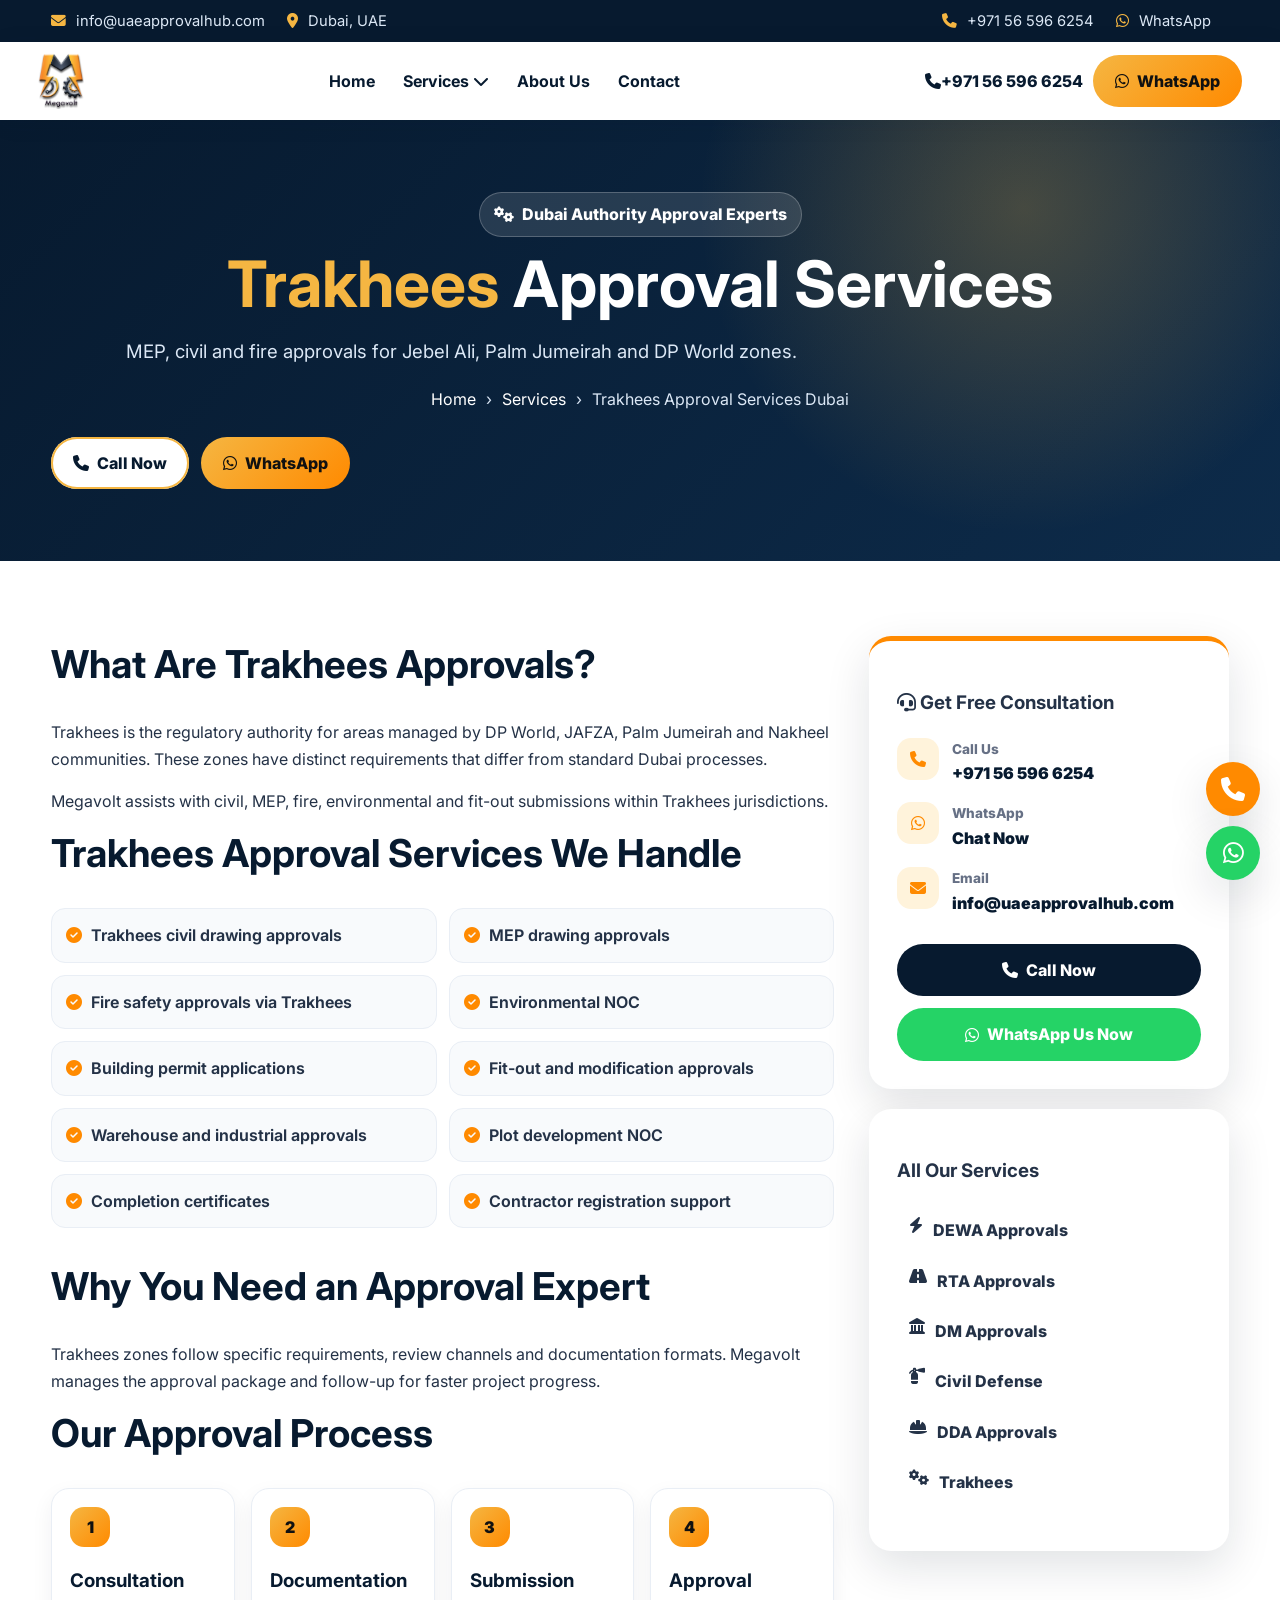
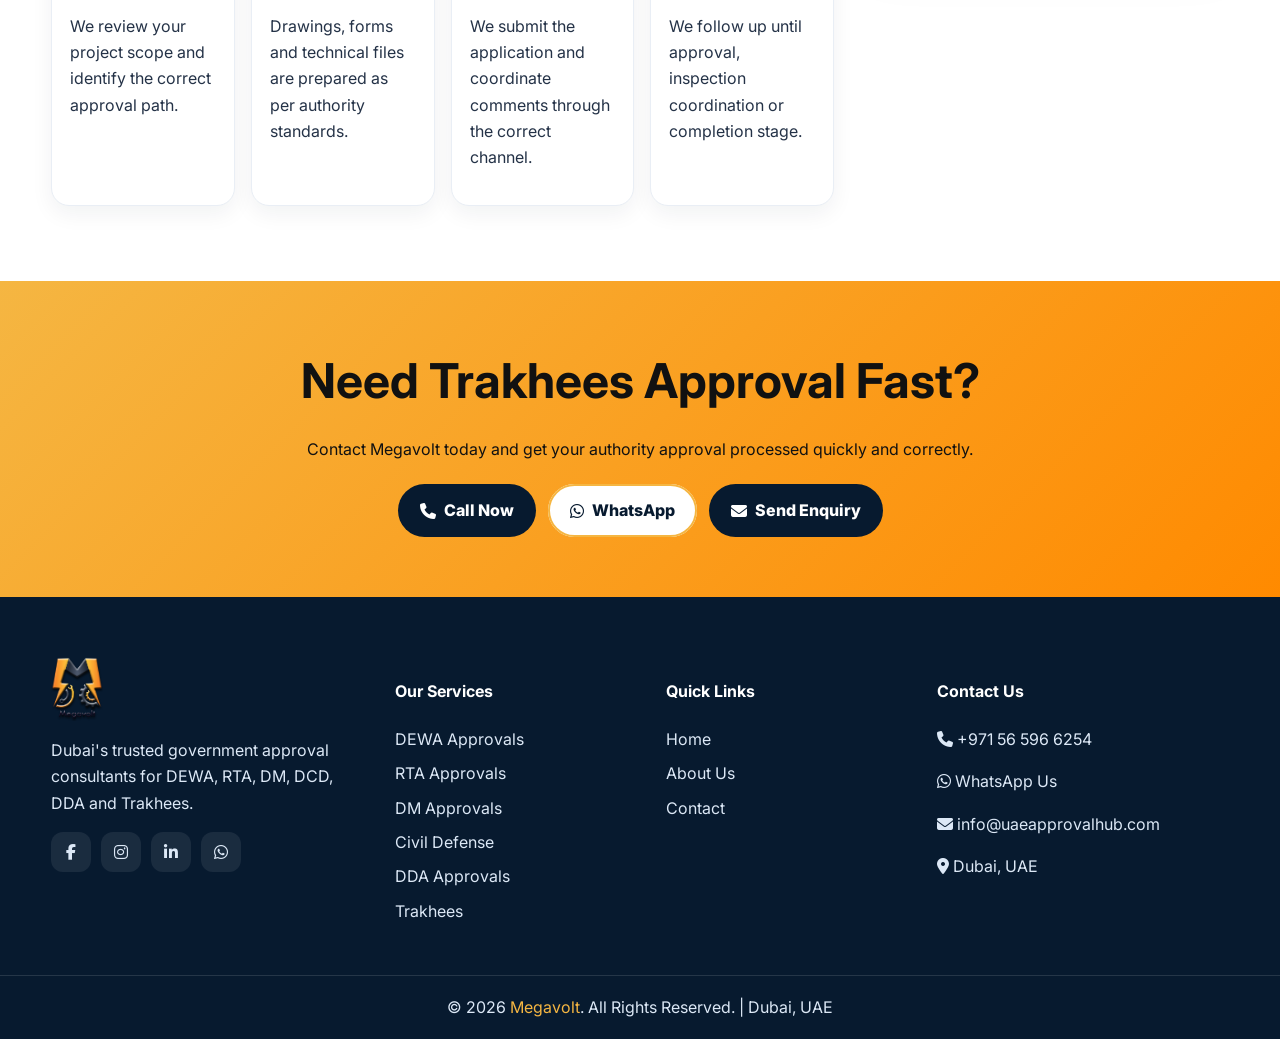
<file: trakhees.html>
<!DOCTYPE html>
<html lang="en">
<head>
<meta charset="UTF-8" />
<meta name="viewport" content="width=device-width, initial-scale=1.0" />
<title>Trakhees Approval Services Dubai | Jebel Ali &amp; DP World | Megavolt</title>
<meta name="description" content="Trakhees MEP, civil and fire approvals for Jebel Ali, Palm Jumeirah, DP World. Megavolt — +971 56 596 6254" />
<meta name="keywords" content="Trakhees approval Dubai, JAFZA approval, DP World approval, Trakhees NOC, Palm Jumeirah approvals" />
<link rel="stylesheet" href="css/style.css" />
<link rel="stylesheet" href="https://cdnjs.cloudflare.com/ajax/libs/font-awesome/6.5.0/css/all.min.css" />
<link href="https://fonts.googleapis.com/css2?family=Inter:wght@400;500;600;700;800;900&display=swap" rel="stylesheet" />
<!-- Google Tag Manager -->
<script>
(function(w,d,s,l,i){w[l]=w[l]||[];w[l].push({'gtm.start':
new Date().getTime(),event:'gtm.js'});var f=d.getElementsByTagName(s)[0],
j=d.createElement(s),dl=l!='dataLayer'?'&l='+l:'';j.async=true;j.src=
'https://www.googletagmanager.com/gtm.js?id='+i+dl;
f.parentNode.insertBefore(j,f);
})(window,document,'script','dataLayer','GTM-P4CZBRNS');
</script>
<!-- End Google Tag Manager -->
</head>
<body>
<!-- Google Tag Manager (noscript) -->
<noscript>
<iframe src="https://www.googletagmanager.com/ns.html?id=GTM-P4CZBRNS"
height="0" width="0"
style="display:none;visibility:hidden"></iframe>
</noscript>
<!-- End Google Tag Manager (noscript) -->
<div class="top-bar">
  <div class="container top-bar-content">
    <div class="top-bar-left">
      <a href="mailto:info@uaeapprovalhub.com"><i class="fas fa-envelope"></i> info@uaeapprovalhub.com</a>
      <a href="https://maps.google.com/?q=Dubai,UAE" target="_blank" rel="noopener"><i class="fas fa-map-marker-alt"></i> Dubai, UAE</a>
    </div>
    <div class="top-bar-right">
      <a class="call-link" href="tel:+971565966254"><i class="fas fa-phone"></i> +971 56 596 6254</a>
      <a href="https://wa.me/971565966254" target="_blank" rel="noopener"><i class="fab fa-whatsapp"></i> WhatsApp</a>
    </div>
  </div>
</div>
<nav class="navbar">
  <div class="nav-container">
    <a href="index.html" class="nav-logo" aria-label="Megavolt home"><img src="images/logo.png" alt="Megavolt Technical Services"></a>
    <ul class="nav-menu" id="navMenu">
<li class="nav-item"><a href="index.html" class="nav-link">Home</a></li>
<li class="nav-item dropdown">
  <a href="#" class="nav-link">Services <i class="fas fa-chevron-down"></i></a>
  <ul class="dropdown-menu">
    <li><a href="dewa.html" class="dropdown-item"><i class="fas fa-bolt"></i> DEWA Approvals</a></li>
    <li><a href="rta.html" class="dropdown-item"><i class="fas fa-road"></i> RTA Approvals</a></li>
    <li><a href="dm.html" class="dropdown-item"><i class="fas fa-landmark"></i> DM Approvals</a></li>
    <li><a href="dcd.html" class="dropdown-item"><i class="fas fa-fire-extinguisher"></i> DCD Civil Defense</a></li>
    <li><a href="dda.html" class="dropdown-item"><i class="fas fa-hard-hat"></i> DDA Approvals</a></li>
    <li><a href="trakhees.html" class="dropdown-item"><i class="fas fa-cogs"></i> Trakhees Approvals</a></li>
  </ul>
</li>
<li class="nav-item"><a href="about.html" class="nav-link">About Us</a></li>
<li class="nav-item"><a href="contact.html" class="nav-link">Contact</a></li>
</ul>
    <div class="nav-cta">
      <a class="nav-phone call-link" href="tel:+971565966254"><i class="fas fa-phone"></i><span>+971 56 596 6254</span></a>
      <a href="https://wa.me/971565966254" class="btn btn-primary" target="_blank" rel="noopener"><i class="fab fa-whatsapp"></i> WhatsApp</a>
    </div>
    <button class="nav-toggle" id="navToggle" aria-label="Open menu"><span></span><span></span><span></span></button>
  </div>
</nav>
<section class="page-hero">
  <div class="container">
    <div class="hero-badge"><i class="fas fa-cogs"></i> Dubai Authority Approval Experts</div>
    <h1><span>Trakhees</span> Approval Services</h1>
    <p>MEP, civil and fire approvals for Jebel Ali, Palm Jumeirah and DP World zones.</p>
    <div class="breadcrumb"><a href="index.html">Home</a><span>›</span><a href="index.html#services">Services</a><span>›</span><span>Trakhees Approval Services Dubai</span></div>
    <div class="hero-actions">
      <a href="tel:+971565966254" class="btn btn-secondary call-link"><i class="fas fa-phone"></i> Call Now</a>
      <a href="https://wa.me/971565966254" class="btn btn-primary" target="_blank" rel="noopener"><i class="fab fa-whatsapp"></i> WhatsApp</a>
    </div>
  </div>
</section>
<section class="service-detail">
  <div class="container service-detail-grid">
    <main class="service-content">
      <h2>What Are Trakhees Approvals?</h2>
      <p>Trakhees is the regulatory authority for areas managed by DP World, JAFZA, Palm Jumeirah and Nakheel communities. These zones have distinct requirements that differ from standard Dubai processes.</p><p>Megavolt assists with civil, MEP, fire, environmental and fit-out submissions within Trakhees jurisdictions.</p>
      <h2>Trakhees Approval Services We Handle</h2>
      <ul class="service-list"><li><i class="fas fa-check-circle"></i>Trakhees civil drawing approvals</li><li><i class="fas fa-check-circle"></i>MEP drawing approvals</li><li><i class="fas fa-check-circle"></i>Fire safety approvals via Trakhees</li><li><i class="fas fa-check-circle"></i>Environmental NOC</li><li><i class="fas fa-check-circle"></i>Building permit applications</li><li><i class="fas fa-check-circle"></i>Fit-out and modification approvals</li><li><i class="fas fa-check-circle"></i>Warehouse and industrial approvals</li><li><i class="fas fa-check-circle"></i>Plot development NOC</li><li><i class="fas fa-check-circle"></i>Completion certificates</li><li><i class="fas fa-check-circle"></i>Contractor registration support</li></ul>
      <h2>Why You Need an Approval Expert</h2>
      <p>Trakhees zones follow specific requirements, review channels and documentation formats. Megavolt manages the approval package and follow-up for faster project progress.</p>
      <h2>Our Approval Process</h2>
      <div class="steps-grid">
        <div class="step-card"><div class="step-number">1</div><h3>Consultation</h3><p>We review your project scope and identify the correct approval path.</p></div>
        <div class="step-card"><div class="step-number">2</div><h3>Documentation</h3><p>Drawings, forms and technical files are prepared as per authority standards.</p></div>
        <div class="step-card"><div class="step-number">3</div><h3>Submission</h3><p>We submit the application and coordinate comments through the correct channel.</p></div>
        <div class="step-card"><div class="step-number">4</div><h3>Approval</h3><p>We follow up until approval, inspection coordination or completion stage.</p></div>
      </div>
    </main>
    
<aside class="service-sidebar">
  <div class="sidebar-card highlight-card">
    <h3><i class="fas fa-headset"></i> Get Free Consultation</h3>
    <div class="contact-item"><i class="fas fa-phone"></i><div><span>Call Us</span><a class="call-link" href="tel:+971565966254">+971 56 596 6254</a></div></div>
    <div class="contact-item"><i class="fab fa-whatsapp"></i><div><span>WhatsApp</span><a href="https://wa.me/971565966254" target="_blank" rel="noopener">Chat Now</a></div></div>
    <div class="contact-item"><i class="fas fa-envelope"></i><div><span>Email</span><a href="mailto:info@uaeapprovalhub.com">info@uaeapprovalhub.com</a></div></div>
    <a href="tel:+971565966254" class="btn btn-dark call-link full"><i class="fas fa-phone"></i> Call Now</a>
    <a href="https://wa.me/971565966254" class="btn btn-whatsapp full" target="_blank" rel="noopener"><i class="fab fa-whatsapp"></i> WhatsApp Us Now</a>
  </div>
  <div class="sidebar-card">
    <h3>All Our Services</h3>
    <ul class="sidebar-services">
      <li><a href="dewa.html"><i class="fas fa-bolt"></i> DEWA Approvals</a></li>
      <li><a href="rta.html"><i class="fas fa-road"></i> RTA Approvals</a></li>
      <li><a href="dm.html"><i class="fas fa-landmark"></i> DM Approvals</a></li>
      <li><a href="dcd.html"><i class="fas fa-fire-extinguisher"></i> Civil Defense</a></li>
      <li><a href="dda.html"><i class="fas fa-hard-hat"></i> DDA Approvals</a></li>
      <li><a href="trakhees.html"><i class="fas fa-cogs"></i> Trakhees</a></li>
    </ul>
  </div>
</aside>
  </div>
</section>
<section class="cta-banner">
  <div class="container">
    <h2>Need Trakhees Approval Fast?</h2>
    <p>Contact Megavolt today and get your authority approval processed quickly and correctly.</p>
    <div class="cta-buttons">
      <a href="tel:+971565966254" class="btn btn-dark call-link"><i class="fas fa-phone"></i> Call Now</a>
      <a href="https://wa.me/971565966254" class="btn btn-secondary" target="_blank" rel="noopener"><i class="fab fa-whatsapp"></i> WhatsApp</a>
      <a href="contact.html" class="btn btn-dark"><i class="fas fa-envelope"></i> Send Enquiry</a>
    </div>
  </div>
</section>

<footer class="footer">
  <div class="container footer-grid">
    <div class="footer-brand">
      <a href="index.html" class="footer-logo"><img src="images/logo.png" alt="Megavolt Technical Services"></a>
      <p>Dubai's trusted government approval consultants for DEWA, RTA, DM, DCD, DDA and Trakhees.</p>
      <div class="footer-social">
        <a href="#" aria-label="Facebook"><i class="fab fa-facebook-f"></i></a>
        <a href="#" aria-label="Instagram"><i class="fab fa-instagram"></i></a>
        <a href="#" aria-label="LinkedIn"><i class="fab fa-linkedin-in"></i></a>
        <a href="https://wa.me/971565966254" target="_blank" rel="noopener" aria-label="WhatsApp"><i class="fab fa-whatsapp"></i></a>
      </div>
    </div>
    <div class="footer-col">
      <h4>Our Services</h4>
      <ul>
        <li><a href="dewa.html">DEWA Approvals</a></li><li><a href="rta.html">RTA Approvals</a></li>
        <li><a href="dm.html">DM Approvals</a></li><li><a href="dcd.html">Civil Defense</a></li>
        <li><a href="dda.html">DDA Approvals</a></li><li><a href="trakhees.html">Trakhees</a></li>
      </ul>
    </div>
    <div class="footer-col">
      <h4>Quick Links</h4><ul><li><a href="index.html">Home</a></li><li><a href="about.html">About Us</a></li><li><a href="contact.html">Contact</a></li></ul>
    </div>
    <div class="footer-col">
      <h4>Contact Us</h4>
      <p><a class="call-link" href="tel:+971565966254"><i class="fas fa-phone"></i> +971 56 596 6254</a></p>
      <p><a href="https://wa.me/971565966254" target="_blank" rel="noopener"><i class="fab fa-whatsapp"></i> WhatsApp Us</a></p>
      <p><a href="mailto:info@uaeapprovalhub.com"><i class="fas fa-envelope"></i> info@uaeapprovalhub.com</a></p>
      <p><i class="fas fa-map-marker-alt"></i> Dubai, UAE</p>
    </div>
  </div>
  <div class="footer-bottom">© 2026 <span>Megavolt</span>. All Rights Reserved. | Dubai, UAE</div>
</footer>
<a href="tel:+971565966254" class="call-float" aria-label="Call Megavolt"><i class="fas fa-phone"></i></a>
<a href="https://wa.me/971565966254" class="whatsapp-float" target="_blank" rel="noopener" aria-label="WhatsApp Megavolt"><i class="fab fa-whatsapp"></i></a>
<script src="js/main.js"></script>
</body></html>
</file>
<file: css/style.css>
:root{--navy:#071a2f;--navy2:#0d2b4a;--gold:#f5b642;--orange:#ff8a00;--light:#f7f9fc;--text:#243247;--muted:#667085;--white:#fff;--green:#25D366;--shadow:0 16px 45px rgba(6,24,44,.12);--radius:22px}
*{box-sizing:border-box}body{margin:0;font-family:Inter,Arial,sans-serif;color:var(--text);background:#fff;line-height:1.65}a{text-decoration:none;color:inherit}.container{width:min(1180px,92%);margin:auto}.top-bar{background:var(--navy);color:#dce8f6;font-size:.92rem}.top-bar-content{display:flex;justify-content:space-between;gap:15px;padding:9px 0}.top-bar a{margin-right:18px;color:#dce8f6}.top-bar i{color:var(--gold);margin-right:6px}
.navbar{position:sticky;top:0;background:#fff;z-index:99;box-shadow:0 3px 22px rgba(7,26,47,.08)}.nav-container{width:min(1240px,94%);margin:auto;display:flex;align-items:center;justify-content:space-between;min-height:78px;gap:18px}.nav-logo,.footer-logo{display:flex;align-items:center;gap:10px;font-weight:900;color:var(--navy);letter-spacing:.5px}.logo-mark{display:grid;place-items:center;width:42px;height:42px;border-radius:14px;background:linear-gradient(135deg,var(--gold),var(--orange));color:#111;font-weight:900}.nav-menu{display:flex;align-items:center;gap:4px;list-style:none;margin:0;padding:0}.nav-link{display:block;padding:25px 12px;color:var(--navy);font-weight:700}.nav-link:hover{color:var(--orange)}.dropdown{position:relative}.dropdown-menu{display:none;position:absolute;top:72px;left:0;background:#fff;list-style:none;padding:12px;min-width:255px;border-radius:18px;box-shadow:var(--shadow)}.dropdown:hover .dropdown-menu{display:block}.dropdown-item{display:flex;gap:10px;align-items:center;padding:11px 12px;border-radius:12px;font-weight:650;color:var(--navy)}.dropdown-item:hover{background:#fff6e5;color:var(--orange)}.nav-cta{display:flex;align-items:center;gap:10px}.nav-phone{font-weight:800;color:var(--navy);white-space:nowrap}.btn{display:inline-flex;align-items:center;justify-content:center;gap:8px;border:none;border-radius:999px;padding:13px 22px;font-weight:800;cursor:pointer;transition:.2s}.btn:hover{transform:translateY(-2px)}.btn-primary{background:linear-gradient(135deg,var(--gold),var(--orange));color:#111}.btn-secondary{background:#fff;color:var(--navy);box-shadow:inset 0 0 0 2px var(--gold)}.btn-dark{background:var(--navy);color:#fff}.btn-light{background:#fff;color:var(--navy)}.btn-whatsapp{background:var(--green);color:#fff}.full{width:100%;margin-top:12px}.nav-toggle{display:none;background:transparent;border:0;cursor:pointer}.nav-toggle span{display:block;width:28px;height:3px;background:var(--navy);margin:5px;border-radius:4px}
.home-hero,.page-hero{background:radial-gradient(circle at 80% 20%,rgba(245,182,66,.25),transparent 30%),linear-gradient(135deg,var(--navy),var(--navy2));color:#fff}.home-hero{padding:95px 0}.page-hero{padding:72px 0;text-align:center}.hero-grid{display:grid;grid-template-columns:1.3fr .7fr;gap:50px;align-items:center}.home-hero h1,.page-hero h1{font-size:clamp(2.2rem,5vw,4.5rem);line-height:1.08;margin:12px 0}.home-hero h1 span,.page-hero h1 span{color:var(--gold)}.home-hero p,.page-hero p{font-size:1.16rem;color:#dce8f6;max-width:820px}.hero-badge,.mini-title{display:inline-flex;align-items:center;gap:8px;background:rgba(255,255,255,.12);color:#fff;border:1px solid rgba(255,255,255,.22);padding:8px 14px;border-radius:999px;font-weight:800}.mini-title{background:#fff3db;color:var(--orange);border:0}.hero-actions{display:flex;gap:12px;flex-wrap:wrap;margin-top:25px}.hero-panel,.sidebar-card,.service-card,.contact-card,.contact-form,.features-grid>div{background:#fff;border-radius:var(--radius);box-shadow:var(--shadow);padding:28px}.hero-panel{color:var(--navy)}.hero-panel ul{padding:0;list-style:none}.hero-panel li{margin:12px 0}.hero-panel i{color:var(--orange)}
.section,.service-detail{padding:75px 0}.alt{background:var(--light)}.section-title{text-align:center;max-width:760px;margin:0 auto 35px}.section-title span{color:var(--orange);font-weight:900}.section-title h2,.service-content h2,.why-grid h2{font-size:clamp(1.7rem,3vw,2.5rem);color:var(--navy);line-height:1.2}.services-grid{display:grid;grid-template-columns:repeat(3,1fr);gap:22px}.service-card{display:block;border:1px solid #edf1f6}.service-card:hover{transform:translateY(-5px);border-color:#ffd48a}.service-icon{width:58px;height:58px;border-radius:18px;background:#fff3db;display:grid;place-items:center;color:var(--orange);font-size:1.5rem}.service-card h3{color:var(--navy)}.service-card span{font-weight:900;color:var(--orange)}.why-grid{display:grid;grid-template-columns:.8fr 1.2fr;gap:35px;align-items:center}.features-grid{display:grid;grid-template-columns:repeat(2,1fr);gap:18px}.features-grid i{font-size:1.6rem;color:var(--orange)}
.breadcrumb{display:flex;justify-content:center;gap:10px;flex-wrap:wrap;color:#dce8f6}.breadcrumb a{color:#fff}.service-detail-grid{display:grid;grid-template-columns:1fr 360px;gap:35px;align-items:start}.service-content h2{margin-top:5px}.service-list{display:grid;grid-template-columns:repeat(2,1fr);gap:12px;padding:0;list-style:none;margin:20px 0 35px}.service-list li{background:#f8fafc;border:1px solid #e9eef5;border-radius:14px;padding:13px 14px;font-weight:650}.service-list i{color:var(--orange);margin-right:9px}.steps-grid{display:grid;grid-template-columns:repeat(4,1fr);gap:16px;margin-top:18px}.step-card{background:#fff;border:1px solid #e9eef5;border-radius:18px;padding:18px;box-shadow:0 8px 22px rgba(7,26,47,.06)}.step-number{width:40px;height:40px;border-radius:14px;background:linear-gradient(135deg,var(--gold),var(--orange));display:grid;place-items:center;font-weight:900;color:#111}.step-card h3{color:var(--navy);margin-bottom:6px}.service-sidebar{position:sticky;top:100px}.sidebar-card{margin-bottom:20px}.highlight-card{border-top:5px solid var(--orange)}.contact-item{display:flex;gap:13px;align-items:flex-start;margin:16px 0}.contact-item>i{width:42px;height:42px;border-radius:14px;background:#fff3db;color:var(--orange);display:grid;place-items:center}.contact-item span{display:block;font-size:.85rem;color:var(--muted);font-weight:800}.contact-item a{font-weight:900;color:var(--navy)}.sidebar-services{list-style:none;padding:0}.sidebar-services a{display:flex;gap:10px;padding:12px;border-radius:12px;font-weight:800}.sidebar-services a:hover{background:#fff3db;color:var(--orange)}
.cta-banner{padding:60px 0;background:linear-gradient(135deg,var(--gold),var(--orange));text-align:center;color:#111}.cta-banner h2{font-size:clamp(1.8rem,4vw,3rem);margin:0}.cta-buttons{display:flex;gap:12px;justify-content:center;flex-wrap:wrap;margin-top:22px}.content-narrow{max-width:850px}.contact-grid{display:grid;grid-template-columns:.8fr 1.2fr;gap:25px}.contact-form input,.contact-form select,.contact-form textarea{width:100%;padding:15px;border-radius:14px;border:1px solid #dbe3ef;margin:8px 0 14px;font-family:inherit}.footer{background:var(--navy);color:#dce8f6;padding:60px 0 0}.footer-grid{display:grid;grid-template-columns:1.3fr 1fr 1fr 1.2fr;gap:28px}.footer h4,.footer-logo{color:#fff}.footer ul{list-style:none;padding:0}.footer li{margin:8px 0}.footer a{color:#dce8f6}.footer a:hover{color:var(--gold)}.footer-social{display:flex;gap:10px}.footer-social a{width:40px;height:40px;border-radius:12px;background:rgba(255,255,255,.08);display:grid;place-items:center}.footer-bottom{text-align:center;margin-top:35px;padding:18px;border-top:1px solid rgba(255,255,255,.12)}.footer-bottom span{color:var(--gold)}.whatsapp-float,.call-float{position:fixed;right:20px;width:54px;height:54px;border-radius:50%;display:grid;place-items:center;color:#fff;font-size:1.5rem;z-index:100;box-shadow:var(--shadow)}.whatsapp-float{bottom:20px;background:var(--green)}.call-float{bottom:84px;background:var(--orange)}
@media(max-width:980px){.top-bar-content,.nav-cta{display:none}.nav-toggle{display:block}.nav-menu{display:none;position:absolute;top:78px;left:0;right:0;background:#fff;flex-direction:column;align-items:stretch;padding:15px;box-shadow:var(--shadow)}.nav-menu.active{display:flex}.nav-link{padding:13px}.dropdown-menu{display:block;position:static;box-shadow:none;padding:0;margin-left:12px}.hero-grid,.service-detail-grid,.why-grid,.contact-grid,.footer-grid{grid-template-columns:1fr}.services-grid{grid-template-columns:repeat(2,1fr)}.steps-grid{grid-template-columns:repeat(2,1fr)}.service-sidebar{position:static}}
@media(max-width:620px){.services-grid,.service-list,.steps-grid,.features-grid{grid-template-columns:1fr}.home-hero,.page-hero{padding:55px 0}.hero-actions .btn,.cta-buttons .btn{width:100%}.footer-grid{gap:10px}.nav-container{min-height:70px}}
.nav-logo img,.footer-logo img{height:56px;width:auto;display:block;object-fit:contain}.footer-logo img{height:64px}.project-gallery{display:grid;grid-template-columns:repeat(4,1fr);gap:18px;margin-top:28px}.project-card{background:#fff;border-radius:22px;overflow:hidden;box-shadow:var(--shadow);border:1px solid rgba(7,26,47,.08)}.project-card img{width:100%;height:230px;object-fit:cover;display:block}.project-card h3{font-size:1rem;padding:14px 16px;color:var(--navy);margin:0}.home-hero{background-image:linear-gradient(90deg,rgba(7,26,47,.92),rgba(7,26,47,.75)),url('../images/hero-electrician.jpg');background-size:cover;background-position:center}
@media(max-width:900px){.project-gallery{grid-template-columns:repeat(2,1fr)}.project-card img{height:190px}.nav-logo img{height:48px}.footer-logo img{height:58px}}
@media(max-width:560px){.project-gallery{grid-template-columns:1fr}.project-card img{height:220px}}
</file>
